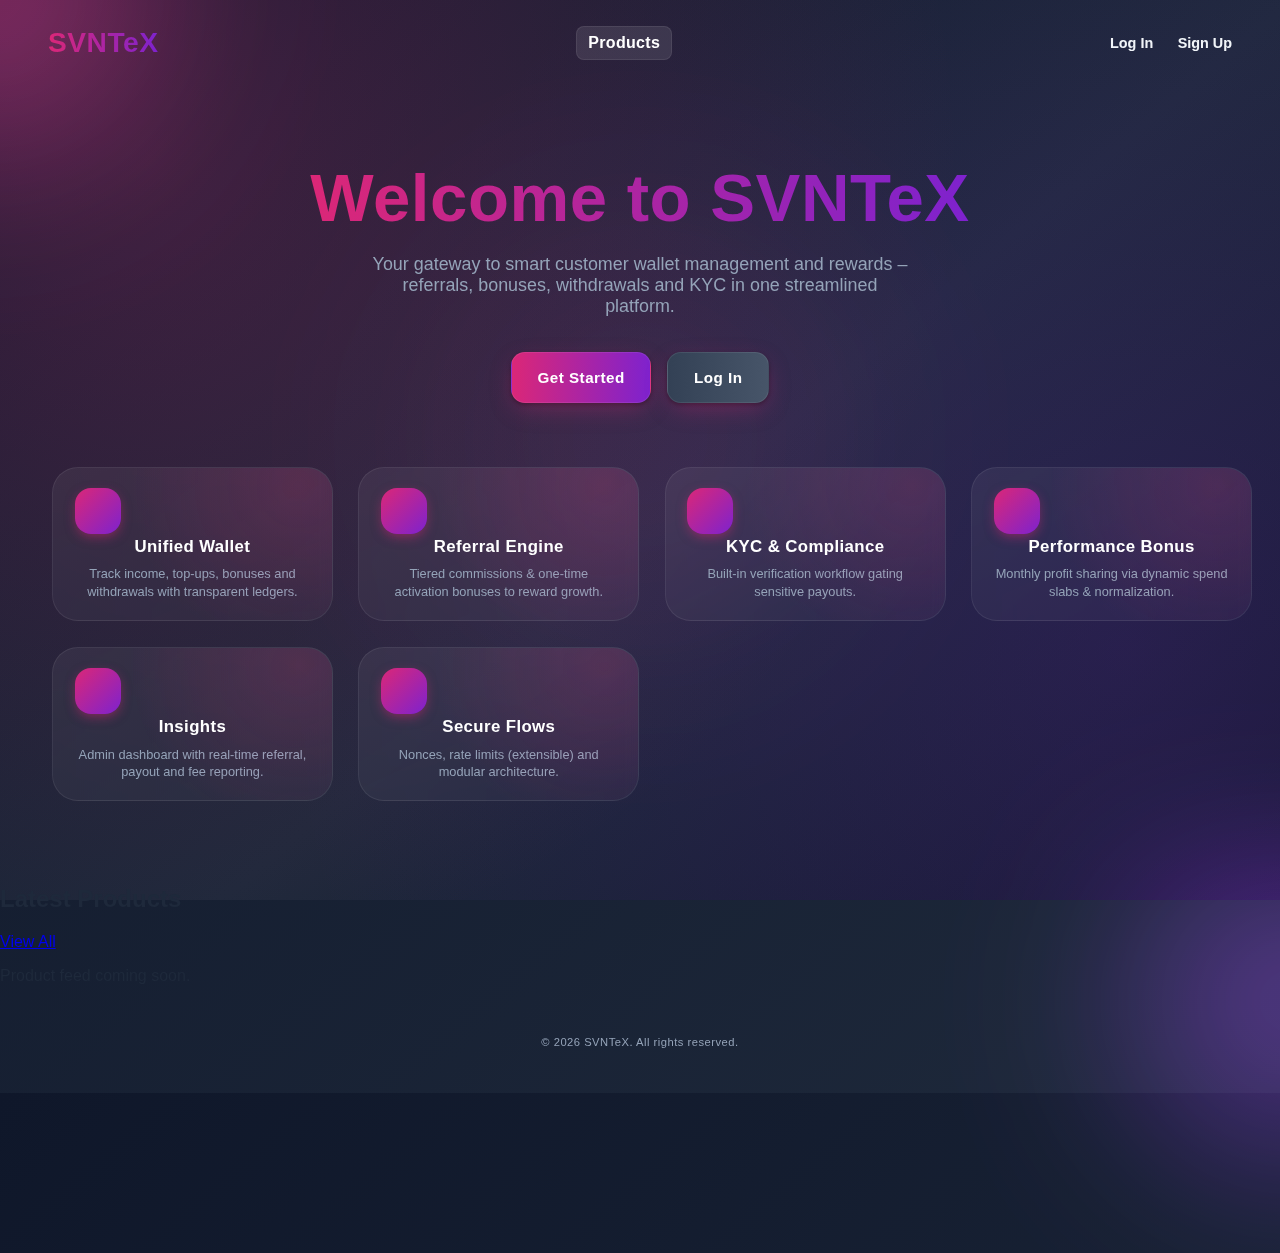
<file: custom-landing/index.html>
<!doctype html>
<html lang="en">
  <head>
    <meta charset="utf-8" />
    <meta name="viewport" content="width=device-width, initial-scale=1" />
    <title>SVNTeX — Welcome</title>
    <link rel="preconnect" href="https://fonts.gstatic.com" crossorigin>
    <link rel="stylesheet" href="/assets/css/landing.css" />
    <link rel="stylesheet" href="/assets/css/style.css" />
  </head>
  <body class="svntex-landing">
    <div class="svn-landing-shell">
      <div class="shape s1"></div>
      <div class="shape s2"></div>
      <div class="shape s3"></div>
      <header class="svn-landing-nav" role="banner">
        <div class="brand">SVNTeX</div>
        <nav class="nav-products" aria-label="Products">
          <a class="nav-link" href="#products">Products</a>
        </nav>
        <nav class="nav-actions" aria-label="Primary">
          <a href="/customer-login/">Log In</a>
          <a href="/customer-registration/">Sign Up</a>
        </nav>
      </header>
      <main class="hero" role="main">
        <h1>Welcome to SVNTeX</h1>
        <p class="sub">Your gateway to smart customer wallet management and rewards – referrals, bonuses, withdrawals and KYC in one streamlined platform.</p>
        <div class="cta-bar">
          <a class="btn" href="/customer-registration/" aria-label="Create your SVNTeX account">Get Started</a>
          <a class="btn alt" href="/customer-login/">Log In</a>
        </div>
        <section class="feature-grid" aria-label="Key Features">
          <div class="feature-card"><div class="icon-badge"></div><h3>Unified Wallet</h3><p>Track income, top-ups, bonuses and withdrawals with transparent ledgers.</p></div>
          <div class="feature-card"><div class="icon-badge"></div><h3>Referral Engine</h3><p>Tiered commissions & one-time activation bonuses to reward growth.</p></div>
          <div class="feature-card"><div class="icon-badge"></div><h3>KYC & Compliance</h3><p>Built-in verification workflow gating sensitive payouts.</p></div>
          <div class="feature-card"><div class="icon-badge"></div><h3>Performance Bonus</h3><p>Monthly profit sharing via dynamic spend slabs & normalization.</p></div>
          <div class="feature-card"><div class="icon-badge"></div><h3>Insights</h3><p>Admin dashboard with real-time referral, payout and fee reporting.</p></div>
          <div class="feature-card"><div class="icon-badge"></div><h3>Secure Flows</h3><p>Nonces, rate limits (extensible) and modular architecture.</p></div>
        </section>
      </main>
      <section id="products" class="landing-products-section" aria-label="Latest Products">
        <div class="lp-head"><h2>Latest Products</h2><a class="view-all" href="#">View All</a></div>
        <p class="no-products">Product feed coming soon.</p>
      </section>
      <footer class="footer">&copy; <span id="y"></span> SVNTeX. All rights reserved.</footer>
    </div>
    <script>document.getElementById('y').textContent = new Date().getFullYear();</script>
    <script src="/assets/js/brand-init.js" defer></script>
  </body>
  </html>
</file>
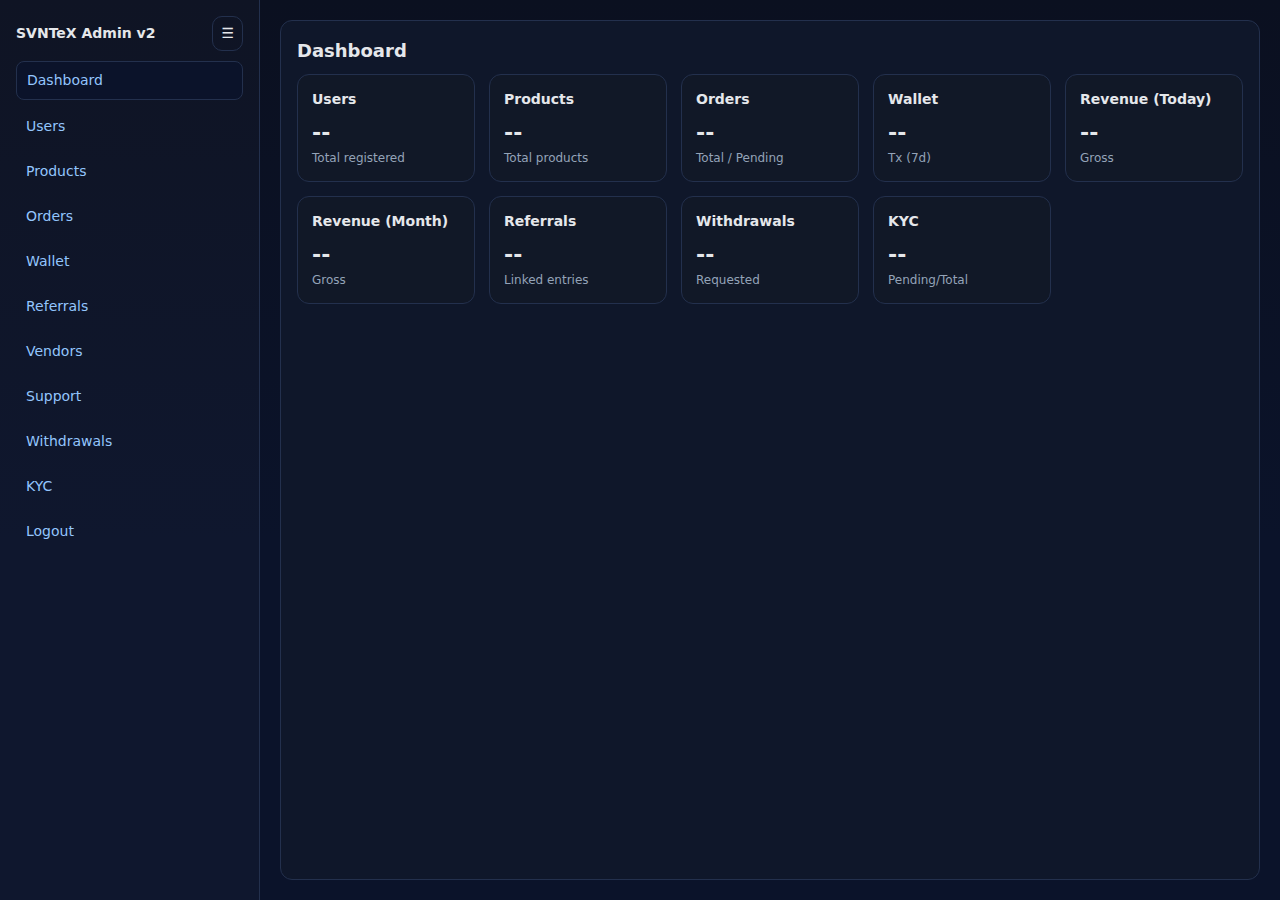
<file: custom-admin-v2/panel.html>
<!doctype html>
<html lang="en">
  <head>
    <meta charset="utf-8" />
    <meta name="viewport" content="width=device-width, initial-scale=1" />
    <title>SVNTeX Admin v2 Panel</title>
    <link rel="stylesheet" href="admin.css" />
  </head>
  <body>
    <script>
      // Canonical to www and admin-v2 path
      (function(){
        var isProd = /(^|\.)svntex\.com$/i.test(location.hostname);
        var onWww = /^www\./i.test(location.hostname);
        if(isProd && !onWww){ location.replace('https://www.svntex.com/admin-v2/panel.html'+location.hash); }
      })();
    </script>
    <div id="layout" class="admin-shell">
      <aside id="sidebar" class="sidebar">
        <div class="brand"><strong>SVNTeX Admin v2</strong><button id="btnToggle" class="burger" aria-label="Toggle menu" title="Toggle menu">☰</button></div>
        <nav>
          <a href="#dashboard" class="active">Dashboard</a>
          <a href="#users">Users</a>
          <a href="#products">Products</a>
          <a href="#orders">Orders</a>
          <a href="#wallet">Wallet</a>
          <a href="#referrals">Referrals</a>
          <a href="#vendors">Vendors</a>
          <a href="#support">Support</a>
          <a href="#withdrawalsAdmin">Withdrawals</a>
          <a href="#kyc">KYC</a>
          <a href="#logout" id="logout">Logout</a>
        </nav>
      </aside>
      <main class="content grid">
        <section id="dashboard" class="section">
          <h2>Dashboard</h2>
          <div class="cards" style="margin-top:10px">
            <div class="card" data-goto="#users"><div class="title">Users</div><div class="kpi" id="kpiUsers">--</div><div class="desc">Total registered</div></div>
            <div class="card" data-goto="#products"><div class="title">Products</div><div class="kpi" id="kpiProducts">--</div><div class="desc">Total products</div></div>
            <div class="card" data-goto="#orders"><div class="title">Orders</div><div class="kpi" id="kpiOrders">--</div><div class="desc">Total / Pending</div></div>
            <div class="card" data-goto="#wallet"><div class="title">Wallet</div><div class="kpi" id="kpiWallet">--</div><div class="desc">Tx (7d)</div></div>
            <div class="card"><div class="title">Revenue (Today)</div><div class="kpi" id="kpiRevToday">--</div><div class="desc">Gross</div></div>
            <div class="card"><div class="title">Revenue (Month)</div><div class="kpi" id="kpiRevMonth">--</div><div class="desc">Gross</div></div>
            <div class="card" data-goto="#referrals"><div class="title">Referrals</div><div class="kpi" id="kpiReferrals">--</div><div class="desc">Linked entries</div></div>
            <div class="card" data-goto="#withdrawalsAdmin"><div class="title">Withdrawals</div><div class="kpi" id="kpiWd">--</div><div class="desc">Requested</div></div>
            <div class="card" data-goto="#kyc"><div class="title">KYC</div><div class="kpi" id="kpiKyc">--</div><div class="desc">Pending/Total</div></div>
          </div>
        </section>
        <section id="orders" class="section hidden"><h2>Orders</h2>
          <div class="grid columns-3" style="max-width:840px">
            <label>Status
              <select id="ordStatus"><option value="">All</option><option>pending</option><option>paid</option><option>processing</option><option>shipped</option><option>delivered</option><option>cancelled</option><option>refunded</option></select>
            </label>
            <div class="grid" style="grid-auto-flow:column;align-items:end"><button id="ordLoad">Load</button></div>
          </div>
          <div id="ordList" class="list" style="margin-top:10px">No orders.</div>
        </section>
        <section id="withdrawalsAdmin" class="section hidden"><h2>Withdrawals</h2>
          <div class="grid columns-3" style="max-width:840px">
            <label>Status<select id="wdStatus"><option value="">All</option><option>requested</option><option>approved</option><option>rejected</option></select></label>
            <div class="grid" style="grid-auto-flow:column;align-items:end"><button id="wdAdminLoad">Load</button></div>
          </div>
          <div id="wdAdminList" class="list" style="margin-top:10px">No withdrawals.</div>
        </section>
        <section id="users" class="section hidden"><h2>Users</h2>
          <div id="usersBox" class="muted">Loading...</div>
          <div class="grid columns-2" style="margin-top:12px">
            <div>
              <input id="userSearch" placeholder="Search users (email/username)" />
              <div id="userList" class="list" style="margin-top:8px"></div>
            </div>
            <form id="userForm" class="grid">
              <h3>Edit User</h3>
              <input type="hidden" name="id" />
              <label>Customer ID <input name="customer_id" disabled /></label>
              <label>Email <input name="email" required /></label>
              <label>First name <input name="first_name" /></label>
              <label>Last name <input name="last_name" /></label>
              <label>Display name <input name="display_name" /></label>
              <label>Mobile <input name="mobile" /></label>
              <label>Gender <input name="gender" /></label>
              <label>DOB <input name="dob" placeholder="YYYY-MM-DD" /></label>
              <label>Employee ID <input name="employee_id" /></label>
              <label>Referral Source <input name="referral_source" /></label>
              <div><button type="submit">Save Changes</button></div>
              <div id="userMsg" class="muted"></div>
            </form>
          </div>
        </section>
        <section id="products" class="section hidden"><h2>Products</h2>
          <div class="grid columns-3" style="max-width:960px">
            <label>Search
              <input id="prodSearch" placeholder="Search by title, SKU or ID" />
            </label>
            <label>Status
              <select id="prodStatus"><option value="">All</option><option value="publish">Active</option><option value="draft">Draft</option></select>
            </label>
            <label>Stock
              <select id="prodStock"><option value="">Any</option><option value="instock">In stock</option><option value="outofstock">Out of stock</option><option value="onbackorder">On backorder</option></select>
            </label>
          </div>
          <div class="grid" style="grid-auto-flow:column;gap:10px;align-items:end;max-width:960px;margin-top:6px">
            <label>Category<select id="prodCatFilter"><option value="">All</option></select></label>
            <div><button id="prodLoad">Load</button></div>
            <div class="muted">Quick actions: toggle Active/Draft and stock status inline.</div>
          </div>
          <div class="grid" style="grid-auto-flow:column;gap:10px;margin:10px 0">
            <button id="btnNewProduct">Add product</button>
            <label>Per page<select id="prodPer"><option>20</option><option>50</option><option>100</option></select></label>
            <div class="grid" style="grid-auto-flow:column;gap:8px;align-items:center">
              <button id="bulkApply" class="secondary">Bulk apply</button>
              <label><input type="checkbox" id="bulkActive"> Active</label>
              <label><input type="checkbox" id="bulkDraft"> Draft</label>
              <label>Stock<select id="bulkStock"><option value="">—</option><option value="instock">In stock</option><option value="outofstock">Out of stock</option></select></label>
              <label>Price Δ<input id="bulkPriceDelta" type="number" step="0.01" placeholder="+10 / -5"></label>
            </div>
          </div>
          <form id="prodForm" class="grid" style="max-width:640px;display:none">
            <input type="hidden" name="id" />
            <input type="hidden" name="featured_media" />
            <input type="hidden" name="video_media" />
            <label>Title<input name="title" required placeholder="Product title"></label>
            <div class="grid columns-3">
              <label>MRP<input name="mrp" id="pMrp" type="number" step="0.01" min="0" placeholder="0.00"></label>
              <label>Tax %<input name="tax_percent" id="pTax" type="number" step="0.01" min="0" placeholder="0"></label>
              <label>Company Profit<input name="company_profit" id="pProfit" type="number" step="0.01" min="0" placeholder="0.00"></label>
            </div>
            <div class="grid columns-2">
              <label>Base Price<input name="base_price" type="number" step="0.01" min="0" placeholder="0.00"></label>
              <label>Discount Price<input name="discount_price" type="number" step="0.01" min="0" placeholder="0.00"></label>
            </div>
            <div class="grid columns-2">
              <label>SKU<input name="sku" placeholder="SKU"></label>
              <label>Vendor<select name="vendor_id" id="vendorSelect"><option value="">— None —</option></select></label>
            </div>
            <div class="grid columns-3">
              <label>Stock Qty<input name="stock_qty" type="number" min="0" placeholder="0"></label>
              <label>Stock Status
                <select name="stock_status">
                  <option value="">— Select —</option>
                  <option value="instock">In stock</option>
                  <option value="outofstock">Out of stock</option>
                  <option value="onbackorder">On backorder</option>
                </select>
              </label>
              <label>Low Stock Threshold<input name="low_stock_threshold" type="number" min="0" placeholder="0"></label>
            </div>
            <label>Description<textarea name="content" rows="4" placeholder="Short description"></textarea></label>
            <div class="grid columns-2">
              <label>Categories<select name="categories" id="prodCats" multiple size="5"></select></label>
              <div>
                <label>Featured Image
                  <input type="file" id="prodImage" accept="image/png, image/jpeg, image/jpg, image/webp" />
                </label>
                <div id="imgPreview" class="muted" style="margin-top:8px"></div>
              </div>
            </div>
            <div class="grid columns-3">
              <label>Brands<select name="brands" id="brandSelect" multiple size="5"></select></label>
              <label>Tags<select name="tags" id="tagSelect" multiple size="5"></select></label>
              <label>Shipping Class<select name="shipping_class" id="shipClassSelect"></select></label>
            </div>
            <div class="grid columns-2">
              <div>
                <label>Short Video (upload)
                  <input type="file" id="prodVideo" accept="video/*" />
                </label>
                <div id="vidPreview" class="muted" style="margin-top:8px"></div>
              </div>
              <label>Or Video URL<input name="video_url" placeholder="https://..."></label>
            </div>
            <div>
              <label>Gallery Images (upload multiple)
                <input type="file" id="galleryInput" accept="image/png, image/jpeg, image/jpg, image/webp" multiple />
              </label>
              <div id="galleryPreview" class="muted" style="margin-top:8px; display:flex; gap:8px; flex-wrap:wrap;"></div>
            </div>
            <div class="grid columns-4">
              <label>Weight<input name="weight" type="number" step="0.01" min="0" placeholder="0"></label>
              <label>Length<input name="length" type="number" step="0.01" min="0" placeholder="0"></label>
              <label>Width<input name="width" type="number" step="0.01" min="0" placeholder="0"></label>
              <label>Height<input name="height" type="number" step="0.01" min="0" placeholder="0"></label>
            </div>
            <div class="grid columns-2">
              <label>Meta Title<input name="meta_title" placeholder="SEO title"></label>
              <label>Meta Description<textarea name="meta_description" rows="2" placeholder="SEO description"></textarea></label>
            </div>
            <div class="grid columns-2">
              <label>Status
                <select name="status" id="statusSelect">
                  <option value="publish">Publish</option>
                  <option value="draft">Draft</option>
                </select>
              </label>
              <label>Slug<input name="slug" placeholder="custom-slug"></label>
            </div>
            <div class="grid columns-3">
              <label><input type="checkbox" name="is_featured" value="1"> Featured</label>
              <label>Visibility
                <select name="visibility">
                  <option value="public">Public</option>
                  <option value="private">Private</option>
                  <option value="hidden">Hidden</option>
                </select>
              </label>
              <div class="grid" style="grid-auto-flow:column; gap:14px; align-items:center;">
                <label><input type="checkbox" name="approved" value="1"> Approved</label>
                <label><input type="checkbox" name="archived" value="1"> Archived</label>
              </div>
            </div>
            <div class="grid" style="grid-auto-flow:column;justify-content:start"><button type="submit">Save Product</button><button type="button" id="prodReset" class="secondary">Reset</button></div>
            <div id="prodMsg" class="muted"></div>
          </form>
          <div id="prodList" class="list">Loading...</div>
          <div id="prodPager" class="grid" style="grid-auto-flow:column;gap:8px;justify-content:center;margin-top:8px"><button id="prodPrev" class="secondary">Prev</button><span id="prodPageInfo" class="muted"></span><button id="prodNext" class="secondary">Next</button></div>
          <div id="prodReviewsBox" class="grid" style="max-width:860px;margin-top:16px;display:none">
            <div class="grid" style="grid-auto-flow:column;justify-content:start"><button id="prodRevLoad">Load Reviews</button></div>
            <div id="prodRevList" class="list">No reviews.</div>
          </div>
        </section>
        <section id="wallet" class="section hidden"><h2>Wallet</h2>
          <div class="grid columns-3" style="max-width:840px">
            <label>User ID (optional)<input id="wUserId" type="number" min="1" placeholder="Filter by user ID"></label>
            <div class="grid" style="grid-auto-flow:column;align-items:end"><button id="wLoad">Load</button></div>
          </div>
          <div id="wList" class="list" style="margin-top:10px">No data.</div>
        </section>
        <section id="referrals" class="section hidden"><h2>Referrals</h2>
          <div class="grid columns-3" style="max-width:840px">
            <label>Referrer ID<input id="refReferrer" type="number" min="1"></label>
            <label>Referee ID<input id="refReferee" type="number" min="1"></label>
            <div class="grid" style="grid-auto-flow:column;align-items:end"><button id="refLink">Link</button></div>
          </div>
          <div class="grid columns-3" style="max-width:840px;margin-top:10px">
            <label>Qualify Amount<input id="refAmount" type="number" step="0.01" min="0"></label>
            <div class="grid" style="grid-auto-flow:column;align-items:end"><button id="refQualify">Mark Qualified</button></div>
          </div>
          <div class="grid columns-2" style="max-width:840px;margin-top:10px">
            <label>List by Referrer ID<input id="refListReferrer" type="number" min="1"></label>
            <div class="grid" style="grid-auto-flow:column;align-items:end"><button id="refLoad">Load</button></div>
          </div>
          <div id="refList" class="list" style="margin-top:10px">No referrals.</div>
        </section>
        <section id="vendors" class="section hidden"><h2>Vendors</h2>
          <div class="grid columns-2" style="max-width:860px">
            <div>
              <div id="venList" class="list">Loading...</div>
            </div>
            <form id="venForm" class="grid">
              <h3>Edit Vendor</h3>
              <input type="hidden" name="id" />
              <label>Name<input name="name" required /></label>
              <label>Email<input name="email" /></label>
              <label>Phone<input name="phone" /></label>
              <label>Notes<textarea name="notes" rows="3"></textarea></label>
              <div class="grid" style="grid-auto-flow:column;justify-content:start"><button type="submit">Save</button><button type="button" id="venNew" class="secondary">New</button></div>
              <div id="venMsg" class="muted"></div>
            </form>
          </div>
        </section>
        <section id="support" class="section hidden"><h2>Support</h2>
          <div class="grid" style="max-width:860px">
            <div class="grid" style="grid-auto-flow:column;justify-content:start"><button id="supLoad">Load Tickets</button><button id="supClear" class="secondary">Clear</button></div>
            <div id="supList" class="list">No tickets.</div>
          </div>
        </section>
        <section id="kyc" class="section hidden"><h2>KYC</h2>
          <div class="grid" style="max-width:860px">
            <div class="grid" style="grid-auto-flow:column;justify-content:start">
              <button id="kycLoad">Load Submissions</button>
            </div>
            <div id="kycList" class="list">No submissions.</div>
          </div>
        </section>
      </main>
    </div>
    <button id="globalMenuBtn" title="Menu" aria-label="Menu" style="position:fixed;left:12px;top:12px;z-index:9999;display:none;background:#0f172a;border:1px solid #23304d;color:#e5e7eb;border-radius:10px;padding:10px 12px;cursor:pointer">☰</button>
    <script>
    (async function(){
      async function getRestNonce(){
        const r = await fetch('/wp-admin/admin-ajax.php?action=svntex2_get_rest_nonce', { credentials:'include' });
        try { const j = await r.json(); if(j.success) return j.data.nonce; } catch(e){}
        return null;
      }
      const nonce = await getRestNonce();
      const headers = nonce ? { 'X-WP-Nonce': nonce } : {};
      const res = await fetch('/wp-json/wp/v2/users/me', { credentials: 'include', headers });
      if(!res.ok){
        alert('Your session has expired. Please sign in again.');
        location.href='/admin-v2/';
        return;
      }
      const me = await res.json();
      // Users pre-load (for KPI and quick list)
      const ures = await fetch('/wp-json/wp/v2/users?per_page=10&orderby=registered&order=desc',{ credentials:'include', headers });
      const users = ures.ok ? await ures.json() : [];
      const box = document.getElementById('usersBox');
      box.innerHTML = users.map(u=>`<div>#${u.id} — ${u.name} (${u.email||'-'})</div>`).join('') || 'No users.';

      // Sidebar + menu button
      const layout = document.getElementById('layout');
      const sidebar = document.getElementById('sidebar');
      const btnLocal = document.getElementById('btnToggle');
      const globalBtn = document.getElementById('globalMenuBtn');
      function applyMenuBtn(){ globalBtn.style.display = window.matchMedia('(max-width:900px)').matches ? 'block' : 'none'; }
      applyMenuBtn();
      window.addEventListener('resize', applyMenuBtn);
      function toggleSidebar(){
        if(window.matchMedia('(max-width:900px)').matches){ sidebar.classList.toggle('open'); }
        else { layout.classList.toggle('collapsed'); }
      }
      btnLocal.addEventListener('click', toggleSidebar);
      globalBtn.addEventListener('click', toggleSidebar);

      function toast(t){ let el=document.querySelector('.toast'); if(!el){ el=document.createElement('div'); el.className='toast'; document.body.appendChild(el); } el.textContent=t; el.classList.add('show'); setTimeout(()=>el.classList.remove('show'),2000); }

      // Users management
      const userList = document.getElementById('userList');
      const userForm = document.getElementById('userForm');
      const userMsg = document.getElementById('userMsg');
      function um(t){ userMsg.textContent=t; }
      async function loadUsers(q=''){
        userList.textContent='Loading...';
        const r = await fetch('/wp-json/svntex2/v1/users?per_page=20&search='+encodeURIComponent(q), { credentials:'include', headers });
        const j = await r.json();
        const items = (j && j.items) || [];
        userList.innerHTML = items.map(u=>`<div><a href="#" data-uid="${u.id}">#${u.id}</a> ${u.username} · ${u.email} · ${u.meta.customer_id||''}</div>`).join('') || 'No users.';
      }
      await loadUsers('');
      document.getElementById('userSearch').addEventListener('input', (e)=>{ loadUsers(e.target.value); });
      userList.addEventListener('click', async (e)=>{
        const id = e.target.getAttribute('data-uid'); if(!id) return; e.preventDefault(); um('');
        const r = await fetch('/wp-json/svntex2/v1/users/'+id, { credentials:'include', headers });
        const u = await r.json();
        userForm.id.value = u.id;
        userForm.customer_id.value = u.meta.customer_id || '';
        userForm.email.value = u.email || '';
        userForm.first_name.value = u.first_name || '';
        userForm.last_name.value = u.last_name || '';
        userForm.display_name.value = u.display_name || '';
        userForm.mobile.value = u.meta.mobile || '';
        userForm.gender.value = u.meta.gender || '';
        userForm.dob.value = u.meta.dob || '';
        userForm.employee_id.value = u.meta.employee_id || '';
        userForm.referral_source.value = u.meta.referral_source || '';
      });
      userForm.addEventListener('submit', async (e)=>{
        e.preventDefault(); um('Saving...');
        const data = Object.fromEntries(new FormData(userForm).entries()); const id = data.id; delete data.id; delete data.customer_id;
        const r = await fetch('/wp-json/svntex2/v1/users/'+id, { method:'POST', credentials:'include', headers:{ ...headers, 'Content-Type':'application/json' }, body: JSON.stringify(data) });
        const j = await r.json(); if(j && j.id){ um('Saved'); } else { um(j.error || 'Save failed'); }
      });

      // Products
      const prodList = document.getElementById('prodList');
      const prodForm = document.getElementById('prodForm');
      const prodMsg = document.getElementById('prodMsg');
      function pm(t){ prodMsg.textContent=t; }
      const prodSearch = document.getElementById('prodSearch');
      const prodStatus = document.getElementById('prodStatus');
      const prodStock = document.getElementById('prodStock');
      const prodCatFilter = document.getElementById('prodCatFilter');
      document.getElementById('btnNewProduct')?.addEventListener('click', ()=>{ prodForm.style.display='grid'; window.scrollTo({top: prodForm.offsetTop-60, behavior:'smooth'}); });

      let prodPage = 1; function per(){ const el=document.getElementById('prodPer'); return el?parseInt(el.value,10)||20:20; }
      async function loadProducts(){
        pm(''); prodList.textContent = 'Loading...';
        const qs = new URLSearchParams();
        if(prodSearch?.value){
          const raw = prodSearch.value.trim();
          const idMatch = raw.replace(/^#/,'');
          if(/^\d+$/.test(idMatch)) qs.set('id', idMatch);
          else qs.set('search', raw);
        }
        if(prodStatus?.value){ qs.set('status', prodStatus.value); }
        if(prodStock?.value){ qs.set('stock_status', prodStock.value); }
        if(prodCatFilter?.value){ qs.set('category', prodCatFilter.value); }
        qs.set('per_page', String(per()));
        qs.set('page', String(prodPage));
        const r = await fetch('/wp-json/svntex2/v1/products'+(qs.toString()?('?'+qs.toString()):''), { credentials:'include', headers });
        const j = await r.json(); const items = (j && j.items) || []; const total=j.total||0;
        prodList.innerHTML = items.map(p=>`<div class="list-item"><label style="display:flex;gap:10px;align-items:center"><input type="checkbox" class="sel" value="${p.id}" />${p.thumbnail_url?`<img src="${p.thumbnail_url}" alt="thumb" style="width:48px;height:48px;object-fit:cover;border-radius:6px">`:''}<div><strong>#${p.id}</strong> ${p.title} <div class="meta">SKU ${p.sku||'-'} · ${p.stock_status||'-'} · Qty ${p.stock_qty||0}</div></div></label><div class="grid" style="grid-auto-flow:column;gap:8px;align-items:center"><a href="#" data-edit="${p.id}">Edit</a><a href="#" data-del="${p.id}">Delete</a><a href="#" data-toggle-status="${p.id}" data-st="${p.status==='draft'?'publish':'draft'}">${p.status==='draft'?'Make Active':'Make Draft'}</a><a href="#" data-toggle-stock="${p.id}" data-stock="${p.stock_status==='outofstock'?'instock':'outofstock'}">${p.stock_status==='outofstock'?'Mark In-stock':'Mark Out-of-stock'}</a></div></div>`).join('') || '<div class="muted">No products yet.</div>';
        const pi=document.getElementById('prodPageInfo'); if(pi){ const pages = Math.max(1, Math.ceil(total/ per())); pi.textContent = `Page ${prodPage} / ${pages}`; }
      }
      await loadProducts();
      document.getElementById('prodPrev')?.addEventListener('click', (e)=>{ e.preventDefault(); if(prodPage>1){ prodPage--; loadProducts(); } });
      document.getElementById('prodNext')?.addEventListener('click', (e)=>{ e.preventDefault(); prodPage++; loadProducts(); });
      document.getElementById('prodPer')?.addEventListener('change', ()=>{ prodPage=1; loadProducts(); });

      document.getElementById('bulkApply')?.addEventListener('click', async (e)=>{
        e.preventDefault(); const ids = Array.from(prodList.querySelectorAll('input.sel:checked')).map(x=>parseInt(x.value,10)).filter(Boolean); if(!ids.length){ toast('Select items'); return; }
        const updates={}; if(document.getElementById('bulkActive').checked) updates.status='publish'; if(document.getElementById('bulkDraft').checked) updates.status='draft'; const sst=document.getElementById('bulkStock').value; if(sst) updates.stock_status=sst; const d=document.getElementById('bulkPriceDelta').value; if(d){ updates.discount_price_delta=parseFloat(d); }
        // If price delta specified, fetch each item and update price individually
        if(updates.discount_price_delta){
          for(const id of ids){
            const r=await fetch('/wp-json/svntex2/v1/products?id='+id,{credentials:'include',headers}); const j=await r.json(); const p=(j.items||[])[0]; const cur=parseFloat(p.discount_price||p.base_price||0); const next=(cur + updates.discount_price_delta); await fetch('/wp-json/svntex2/v1/products/'+id,{method:'POST',credentials:'include',headers:{...headers,'Content-Type':'application/json'}, body: JSON.stringify({ discount_price: next })});
          }
          toast('Prices updated');
        }
        const simple = { ...updates }; delete simple.discount_price_delta; if(Object.keys(simple).length){ const r=await fetch('/wp-json/svntex2/v1/products/bulk-update',{method:'POST',credentials:'include',headers:{...headers,'Content-Type':'application/json'}, body: JSON.stringify({ ids, updates: simple })}); const j=await r.json(); toast(j.updated?('Updated '+j.updated):'No updates'); }
        loadProducts();
      });
      // Products: list item actions
      prodList.addEventListener('click', async (e)=>{
        const a = e.target.closest('a'); if(!a) return; e.preventDefault();
        const id = parseInt(a.dataset.edit||a.dataset.del||a.dataset.toggleStatus||a.dataset.toggleStock||'0',10);
        if(!id) return;
        if(a.hasAttribute('data-del')){
          if(!confirm('Delete product #'+id+'?')) return;
          const r = await fetch('/wp-json/svntex2/v1/products/'+id,{ method:'DELETE', credentials:'include', headers });
          const j = await r.json(); if(j && j.deleted){ toast('Deleted'); loadProducts(); }
          else toast(j.error||'Delete failed');
          return;
        }
        if(a.hasAttribute('data-toggleStatus')){
          const st = a.getAttribute('data-st')||'publish';
          await fetch('/wp-json/svntex2/v1/products/'+id,{ method:'POST', credentials:'include', headers:{...headers,'Content-Type':'application/json'}, body: JSON.stringify({ status: st }) });
          toast('Status updated'); loadProducts(); return;
        }
        if(a.hasAttribute('data-toggleStock')){
          const sv = a.getAttribute('data-stock')||'instock';
          await fetch('/wp-json/svntex2/v1/products/'+id,{ method:'POST', credentials:'include', headers:{...headers,'Content-Type':'application/json'}, body: JSON.stringify({ stock_status: sv }) });
          toast('Stock updated'); loadProducts(); return;
        }
        if(a.hasAttribute('data-edit')){
          // Load single product and fill form
          const r = await fetch('/wp-json/svntex2/v1/products?id='+id, { credentials:'include', headers });
          const j = await r.json(); const p=(j.items||[])[0]; if(!p){ toast('Not found'); return; }
          fillProductForm(p); prodForm.style.display='grid'; window.scrollTo({top: prodForm.offsetTop-60, behavior:'smooth'});
          return;
        }
      });

      // Load button and filters
      document.getElementById('prodLoad')?.addEventListener('click', ()=>{ prodPage=1; loadProducts(); });
      prodSearch?.addEventListener('keydown', (e)=>{ if(e.key==='Enter'){ e.preventDefault(); prodPage=1; loadProducts(); }});
      prodStatus?.addEventListener('change', ()=>{ prodPage=1; loadProducts(); });
      prodStock?.addEventListener('change', ()=>{ prodPage=1; loadProducts(); });
      prodCatFilter?.addEventListener('change', ()=>{ prodPage=1; loadProducts(); });

      // Taxonomies and vendors into selects
      async function loadSelects(){
        try{
          const [cats, brands, tags, ships] = await Promise.all([
            fetch('/wp-json/wp/v2/svntex_category?per_page=100',{credentials:'include',headers}),
            fetch('/wp-json/wp/v2/svntex_brand?per_page=100',{credentials:'include',headers}),
            fetch('/wp-json/wp/v2/svntex_tag?per_page=100',{credentials:'include',headers}),
            fetch('/wp-json/wp/v2/svntex_shipping_class?per_page=100',{credentials:'include',headers}),
          ]);
          const [jc, jb, jt, js] = await Promise.all([cats.json(), brands.json(), tags.json(), ships.json()]);
          const catSel = document.getElementById('prodCats'); const catFilter = document.getElementById('prodCatFilter');
          function opt(el, id, name){ const o=document.createElement('option'); o.value=id; o.textContent=name; el.appendChild(o); }
          if(Array.isArray(jc)){
            catSel.innerHTML=''; jc.forEach(t=>opt(catSel, t.id, t.name));
            const keepFirst = catFilter.querySelector('option'); catFilter.innerHTML=''; if(keepFirst) catFilter.appendChild(keepFirst); jc.forEach(t=>opt(catFilter, t.id, t.name));
          }
          const bSel=document.getElementById('brandSelect'); if(Array.isArray(jb)){ bSel.innerHTML=''; jb.forEach(t=>opt(bSel, t.id, t.name)); }
          const tSel=document.getElementById('tagSelect'); if(Array.isArray(jt)){ tSel.innerHTML=''; jt.forEach(t=>opt(tSel, t.id, t.name)); }
          const sSel=document.getElementById('shipClassSelect'); if(Array.isArray(js)){ sSel.innerHTML=''; js.forEach(t=>opt(sSel, t.id, t.name)); }
        }catch(e){ /* ignore */ }
        // Vendors (best-effort, may not exist)
        try{
          const r = await fetch('/wp-json/svntex2/v1/vendors',{credentials:'include',headers}); if(r.ok){ const j=await r.json(); const vs=document.getElementById('vendorSelect'); vs.innerHTML='<option value="">— None —</option>'+ (Array.isArray(j.items)?j.items.map(v=>`<option value="${v.id}">${v.name}</option>`).join(''):'' ); }
        }catch(e){ /* ignore */ }
      }
      await loadSelects();

      // Media upload helper
      async function uploadMedia(file){
        const fd = new FormData(); fd.append('file', file); fd.append('status','inherit');
        const r = await fetch('/wp-json/wp/v2/media', { method:'POST', credentials:'include', headers:{ 'X-WP-Nonce': nonce }, body: fd });
        const j = await r.json(); if(j && j.id) return j.id; throw new Error(j.message||'Upload failed');
      }

      // Product form helpers
      function fillProductForm(p){
        prodForm.id.value = p.id || '';
        prodForm.title.value = p.title || '';
        prodForm.slug.value = p.slug || '';
        prodForm.mrp.value = p.mrp || '';
        prodForm.tax_percent.value = p.tax_percent || '';
        prodForm.company_profit.value = p.company_profit || '';
        prodForm.base_price.value = p.base_price || '';
        prodForm.discount_price.value = p.discount_price || '';
        prodForm.sku.value = p.sku || '';
        prodForm.vendor_id.value = p.vendor_id || '';
        prodForm.stock_qty.value = p.stock_qty || '';
        prodForm.stock_status.value = p.stock_status || '';
        prodForm.low_stock_threshold.value = p.low_stock_threshold || '';
        prodForm.content.value = p.content || '';
        document.getElementById('statusSelect').value = p.status || 'publish';
        prodForm.meta_title.value = p.meta_title || '';
        prodForm.meta_description.value = p.meta_description || '';
        prodForm.visibility.value = p.visibility || 'public';
        prodForm.querySelector('input[name="is_featured"]').checked = !!p.is_featured;
        prodForm.querySelector('input[name="approved"]').checked = !!p.approved;
        prodForm.querySelector('input[name="archived"]').checked = !!p.archived;
        // Multi-selects
        function setMulti(sel, ids){ const set=new Set((ids||[]).map(String)); Array.from(sel.options).forEach(o=>{ o.selected = set.has(String(o.value)); }); }
        setMulti(document.getElementById('prodCats'), p.categories);
        setMulti(document.getElementById('brandSelect'), p.brands);
        setMulti(document.getElementById('tagSelect'), p.tags);
        const shipSel=document.getElementById('shipClassSelect'); if(p.shipping_class && p.shipping_class.length){ shipSel.value = String(p.shipping_class[0]); }
        // Media hidden IDs
        prodForm.featured_media.value = p.featured_media||'';
        prodForm.video_media.value = p.video_media||'';
        document.getElementById('imgPreview').textContent = p.thumbnail_url?('Current image set'):'';
        document.getElementById('vidPreview').textContent = p.video_url?('Video URL set'):'';
      }

      document.getElementById('prodReset')?.addEventListener('click', ()=>{ prodForm.reset(); prodForm.style.display='none'; document.getElementById('imgPreview').textContent=''; document.getElementById('vidPreview').textContent=''; document.getElementById('galleryPreview').innerHTML=''; pm(''); });

      // Image/video previews and uploads
      document.getElementById('prodImage')?.addEventListener('change', async (e)=>{ const f=e.target.files[0]; if(!f) return; document.getElementById('imgPreview').textContent='Uploading...'; try{ const id=await uploadMedia(f); prodForm.featured_media.value=id; document.getElementById('imgPreview').textContent='Image uploaded'; }catch(err){ document.getElementById('imgPreview').textContent='Upload failed'; }});
      document.getElementById('prodVideo')?.addEventListener('change', async (e)=>{ const f=e.target.files[0]; if(!f) return; document.getElementById('vidPreview').textContent='Uploading...'; try{ const id=await uploadMedia(f); prodForm.video_media.value=id; document.getElementById('vidPreview').textContent='Video uploaded'; }catch(err){ document.getElementById('vidPreview').textContent='Upload failed'; }});
      document.getElementById('galleryInput')?.addEventListener('change', async (e)=>{ const files=Array.from(e.target.files||[]); const box=document.getElementById('galleryPreview'); box.textContent='Uploading '+files.length+' images...'; const ids=[]; for(const f of files){ try{ const id=await uploadMedia(f); ids.push(id); }catch(err){} } box.textContent = ids.length?('Added '+ids.length+' images'):'No images added'; prodForm.querySelector('input[name="gallery"]')?.remove(); const hidden=document.createElement('input'); hidden.type='hidden'; hidden.name='gallery'; hidden.value = ids.join(','); prodForm.appendChild(hidden); });

      // Submit product create/update
      prodForm.addEventListener('submit', async (e)=>{
        e.preventDefault(); pm('Saving...');
        const data = Object.fromEntries(new FormData(prodForm).entries());
        // Normalize multi-selects
        function vals(sel){ return Array.from(sel.selectedOptions).map(o=>parseInt(o.value,10)).filter(Boolean); }
        data.categories = vals(document.getElementById('prodCats'));
        data.brands = vals(document.getElementById('brandSelect'));
        data.tags = vals(document.getElementById('tagSelect'));
        const sc = document.getElementById('shipClassSelect'); data.shipping_class = sc && sc.value? [parseInt(sc.value,10)] : [];
        data.is_featured = prodForm.querySelector('input[name="is_featured"]').checked ? 1 : 0;
        data.archived = prodForm.querySelector('input[name="archived"]').checked ? 1 : 0;
        data.approved = prodForm.querySelector('input[name="approved"]').checked ? 1 : 0;
        // Numeric coercion
        ['mrp','tax_percent','company_profit','base_price','discount_price','stock_qty','low_stock_threshold','weight','length','width','height','vendor_id'].forEach(k=>{ if(data[k]!==undefined && data[k]!=='' ) data[k] = Number(data[k]); });
        const id = data.id; delete data.id;
        const url = id? ('/wp-json/svntex2/v1/products/'+id) : '/wp-json/svntex2/v1/products';
        const method = id? 'POST' : 'POST';
        const r = await fetch(url, { method, credentials:'include', headers:{...headers,'Content-Type':'application/json'}, body: JSON.stringify(data) });
        const j = await r.json(); if(j && (j.id || j.ok)) { pm('Saved'); toast('Saved'); prodForm.style.display='none'; loadProducts(); }
        else { pm(j.error||'Save failed'); }
      });

      // Simple hash router for sections
      const sections = Array.from(document.querySelectorAll('main .section'));
      const navLinks = Array.from(document.querySelectorAll('aside nav a'));
      function show(hash){
        if(!hash) hash = '#dashboard';
        sections.forEach(s=>{ s.classList.toggle('hidden', '#'+s.id !== hash); });
        navLinks.forEach(a=>{ a.classList.toggle('active', a.getAttribute('href')===hash); });
        if(hash==='#dashboard'){ loadKpis(); }
      }
      window.addEventListener('hashchange', ()=>show(location.hash));
      show(location.hash||'#dashboard');

      // KPIs
      async function loadKpis(){
        try{
          const r = await fetch('/wp-json/svntex2/v1/admin/analytics', { credentials:'include', headers });
          const j = await r.json();
          if(!j) return;
          const $ = (id,v)=>{ const el=document.getElementById(id); if(el) el.textContent = (typeof v==='number')? String(v) : (v||'--'); };
          $('kpiUsers', j.users_total);
          $('kpiProducts', j.products_total);
          $('kpiOrders', `${j.orders_total} / ${j.orders_pending}`);
          $('kpiWallet', `${j.wallet_7d_count} (${(j.wallet_7d_sum||0).toFixed(2)})`);
          $('kpiRevToday', (j.revenue_today||0).toFixed(2));
          $('kpiRevMonth', (j.revenue_month||0).toFixed(2));
          $('kpiReferrals', '--');
          $('kpiWd', j.withdrawals_requested);
          $('kpiKyc', '--');
        }catch(e){}
      }

      // Orders list
      document.getElementById('ordLoad')?.addEventListener('click', async ()=>{
        const st = document.getElementById('ordStatus').value; const qs = st? ('?status='+encodeURIComponent(st)) : '';
        const r = await fetch('/wp-json/svntex2/v1/admin/orders'+qs, { credentials:'include', headers }); const j=await r.json(); const box=document.getElementById('ordList');
        const items = (j && j.items)||[]; box.innerHTML = items.length? items.map(o=>`<div class="list-item">#${o.id} · User ${o.user_id} · ${o.status} · Total ₹${o.grand_total?.toFixed?o.grand_total.toFixed(2):o.grand_total} <button data-oid="${o.id}" data-st="processing" class="btnSmall">Mark Processing</button> <button data-oid="${o.id}" data-st="shipped" class="btnSmall">Mark Shipped</button></div>`).join('') : 'No orders.';
        box.querySelectorAll('button[data-oid]')?.forEach(btn=>btn.addEventListener('click', async (e)=>{ const b=e.currentTarget; const id=b.getAttribute('data-oid'); const st=b.getAttribute('data-st'); await fetch('/wp-json/svntex2/v1/admin/orders/'+id,{method:'POST',credentials:'include',headers:{...headers,'Content-Type':'application/json'}, body: JSON.stringify({ status: st })}); toast('Updated'); }));
      });

      // Withdrawals list
      document.getElementById('wdAdminLoad')?.addEventListener('click', async ()=>{
        const st=document.getElementById('wdStatus').value; const qs=st?('?status='+encodeURIComponent(st)) : '';
        const r=await fetch('/wp-json/svntex2/v1/admin/withdrawals'+qs,{credentials:'include',headers}); const j=await r.json(); const box=document.getElementById('wdAdminList');
        const items=(j&&j.items)||[]; box.innerHTML = items.length? items.map(w=>`<div class="list-item">#${w.id} · User ${w.user_id} · ${w.status} · ₹${w.amount?.toFixed?w.amount.toFixed(2):w.amount} <button data-wid="${w.id}" data-act="approve" class="btnSmall">Approve</button> <button data-wid="${w.id}" data-act="reject" class="btnSmall">Reject</button></div>`).join('') : 'No withdrawals.';
        box.querySelectorAll('button[data-wid]')?.forEach(btn=>btn.addEventListener('click', async (e)=>{ const b=e.currentTarget; const id=b.getAttribute('data-wid'); const act=b.getAttribute('data-act'); await fetch('/wp-json/svntex2/v1/admin/withdrawals/'+id,{method:'POST',credentials:'include',headers:{...headers,'Content-Type':'application/json'}, body: JSON.stringify({ action: act })}); toast('Updated'); }));
      });

      // Wallet transactions (admin view)
      document.getElementById('wLoad')?.addEventListener('click', async ()=>{
        const uid = parseInt(document.getElementById('wUserId').value||'0',10); const qs = uid? ('?user_id='+uid) : '';
        const r = await fetch('/wp-json/svntex2/v1/wallet/transactions'+qs, { credentials:'include', headers }); const j = await r.json(); const box=document.getElementById('wList');
        const items=(j&&j.items)||[]; box.innerHTML = items.length? items.map(t=>`<div class="list-item">#${t.id} · U${t.user_id} · ${t.category} · ${(t.amount>0?'+':'')}${t.amount} · ${t.created_at}</div>`).join('') : 'No data.';
      });

      // Referrals
      document.getElementById('refLink')?.addEventListener('click', async ()=>{
        const ref = parseInt(document.getElementById('refReferrer').value||'0',10); const ree = parseInt(document.getElementById('refReferee').value||'0',10); if(!ref||!ree){ toast('IDs required'); return; }
        const r=await fetch('/wp-json/svntex2/v1/referrals/link',{method:'POST',credentials:'include',headers:{...headers,'Content-Type':'application/json'}, body: JSON.stringify({ referrer_id:ref, referee_id:ree })}); const j=await r.json(); toast(j.ok?'Linked':'Failed');
      });
      document.getElementById('refQualify')?.addEventListener('click', async ()=>{
        const ref = parseInt(document.getElementById('refReferrer').value||'0',10); const ree = parseInt(document.getElementById('refReferee').value||'0',10); const amt = parseFloat(document.getElementById('refAmount').value||'0'); if(!ref||!ree){ toast('IDs required'); return; }
        const r=await fetch('/wp-json/svntex2/v1/referrals/qualify',{method:'POST',credentials:'include',headers:{...headers,'Content-Type':'application/json'}, body: JSON.stringify({ referrer_id:ref, referee_id:ree, amount: amt })}); const j=await r.json(); toast(j.ok?'Marked':'Failed');
      });
      document.getElementById('refLoad')?.addEventListener('click', async ()=>{
        const rid = parseInt(document.getElementById('refListReferrer').value||'0',10); const qs = rid? ('?referrer_id='+rid) : '';
        const r=await fetch('/wp-json/svntex2/v1/referrals'+qs,{credentials:'include',headers}); const j=await r.json(); const box=document.getElementById('refList'); const items=(j&&j.items)||[]; box.innerHTML = items.length? items.map(x=>`<div class="list-item">Referrer ${x.referrer_id||'?'} → Referee ${x.referee_id||'?'} · ${x.qualified?'Qualified':'—'}</div>`).join('') : 'No referrals.';
      });

      // Support
      document.getElementById('supLoad')?.addEventListener('click', async ()=>{ const r=await fetch('/wp-json/svntex2/v1/admin/support',{credentials:'include',headers}); const j=await r.json(); const box=document.getElementById('supList'); const items=(j&&j.items)||[]; box.innerHTML = items.length? items.map(t=>`<div class="list-item">U${t.user_id}: <strong>${t.subject}</strong><br>${t.message}<div class="muted">${t.ts}</div></div>`).join('') : 'No tickets.'; });
      document.getElementById('supClear')?.addEventListener('click', async ()=>{ if(!confirm('Clear all tickets?')) return; await fetch('/wp-json/svntex2/v1/admin/support/clear',{method:'POST',credentials:'include',headers}); toast('Cleared'); document.getElementById('supList').textContent='No tickets.'; });

      // KYC
      document.getElementById('kycLoad')?.addEventListener('click', async ()=>{ const r=await fetch('/wp-json/svntex2/v1/kyc',{credentials:'include',headers}); const j=await r.json(); const box=document.getElementById('kycList'); const items=(j&&j.items)||[]; box.innerHTML = items.length? items.map(k=>`<div class="list-item">#${k.id} · U${k.user_id} · ${k.status} · ${k.created_at||''}</div>`).join('') : 'No submissions.'; });

      // Logout
      document.getElementById('logout')?.addEventListener('click', (e)=>{ e.preventDefault(); location.href = '/logout-handler.php'; });
    </script>
  </body>
</html>
</file>
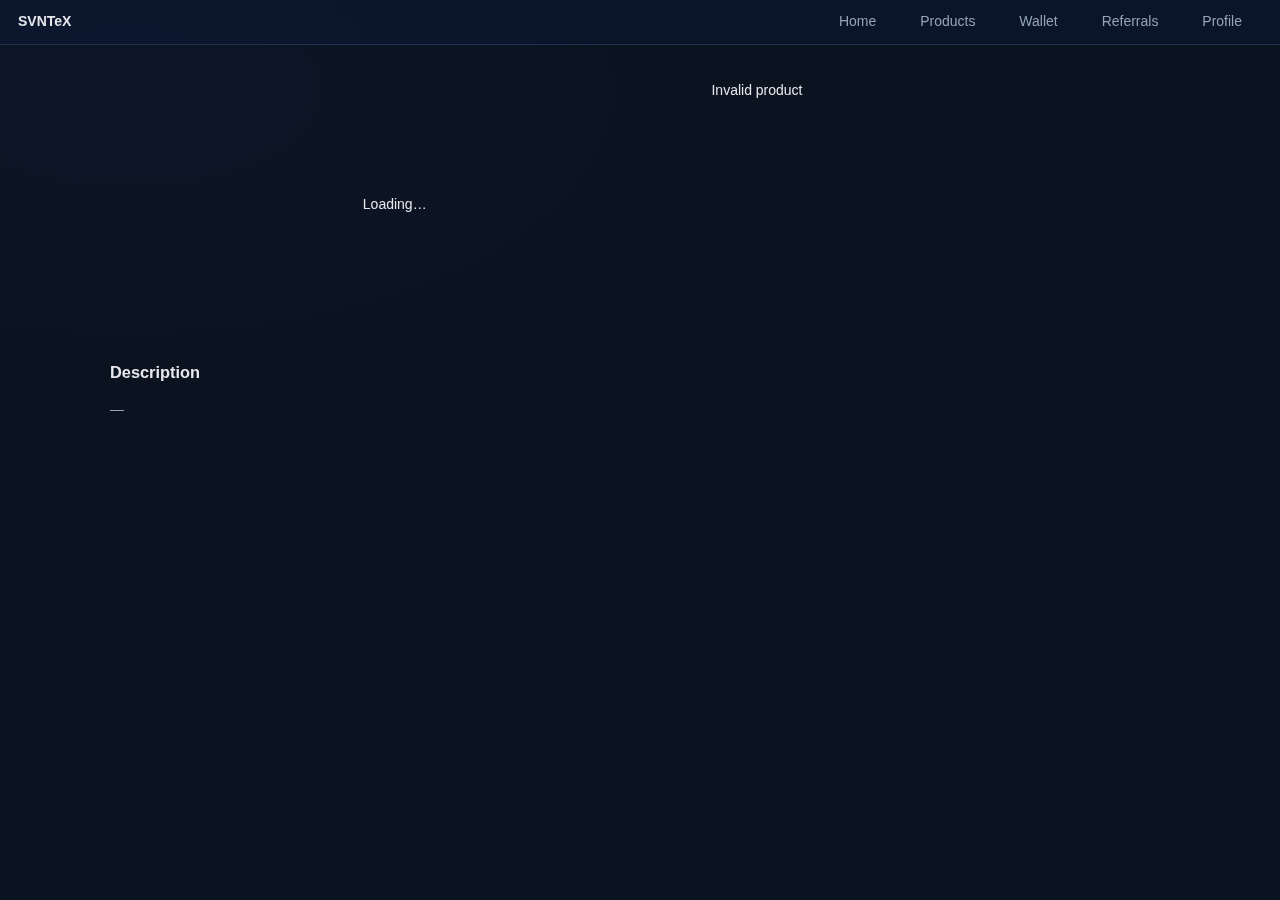
<file: custom-member-v2/product.html>
<!doctype html>
<html lang="en">
  <head>
    <meta charset="utf-8" />
    <meta name="viewport" content="width=device-width, initial-scale=1" />
    <title>Product · SVNTeX</title>
    <link rel="stylesheet" href="member.css" />
  </head>
  <body>
    <script>
      (function(){
        var isProd = /(^|\.)svntex\.com$/i.test(location.hostname); var onWww = /^www\./i.test(location.hostname);
        if(isProd && !onWww){ location.replace('https://www.svntex.com/member-v2/product.html'+location.search+location.hash); }
      })();
    </script>
    <div class="member-shell">
      <header class="topbar">
        <div class="brand"><a href="/member-v2/app.html#products" style="text-decoration:none;color:inherit">SVNTeX</a></div>
        <nav>
          <a href="/member-v2/app.html#home">Home</a>
          <a href="/member-v2/app.html#products">Products</a>
          <a href="/member-v2/app.html#wallet">Wallet</a>
          <a href="/member-v2/app.html#referrals">Referrals</a>
          <a href="/member-v2/app.html#profile">Profile</a>
        </nav>
      </header>
      <main class="content">
        <section class="section">
          <div id="pdWrap" class="grid" style="grid-template-columns: 1.2fr 1fr; gap: 16px; align-items: start">
            <div id="pdMedia" class="card" style="min-height:280px;display:flex;align-items:center;justify-content:center">Loading…</div>
            <div id="pdInfo" class="card" style="padding:16px">Loading…</div>
          </div>
        </section>
        <section class="section">
          <h3>Description</h3>
          <div id="pdDesc" class="muted">—</div>
        </section>
      </main>
    </div>
    <script>
    (function(){
      function qs(k){ const u=new URL(location.href); return u.searchParams.get(k); }
      const id = parseInt(qs('id')||'0',10); if(!id){ document.getElementById('pdInfo').textContent='Invalid product'; return; }
      let publicNonce = '';
      async function getPublicNonce(){ try{ const r=await fetch('/wp-json/svntex2/v1/public-nonce'); const j=await r.json(); if(j && j.nonce) return j.nonce; }catch(e){} return ''; }
      function priceFmt(n){ try{ return new Intl.NumberFormat('en-IN',{style:'currency',currency:'INR'}).format(n); }catch(e){ return '₹'+(n||0).toFixed(2); } }
      function imgTag(src){ return src? ('<img src="'+src+'" alt="" style="width:100%;height:100%;object-fit:cover;border-radius:12px">') : '<div class="muted" style="padding:20px">No Image</div>'; }

      async function load(){
        publicNonce = await getPublicNonce();
        const r = await fetch('/wp-json/svntex2/v1/catalog/'+id);
        if(!r.ok){ document.getElementById('pdInfo').textContent='Not found'; return; }
        const p = await r.json();
        // Media
        const media = document.getElementById('pdMedia');
        const imgs = [p.thumbnail_url].concat(p.images||[]).filter(Boolean);
        media.innerHTML = imgs.length ? ('<div style="display:grid;grid-template-columns:1fr;gap:8px;width:100%">'+ imgs.map((src,i)=>'<div class="pimg" style="width:100%;aspect-ratio:4/3;overflow:hidden;background:#0f172a">'+imgTag(src)+'</div>').join('') + '</div>') : imgTag(p.thumbnail_url||'');
        // Info
        const info = document.getElementById('pdInfo');
        const priceLine = (p.min_price===p.max_price)? priceFmt(p.min_price) : (priceFmt(p.min_price)+' – '+priceFmt(p.max_price));
        info.innerHTML = '<h2 style="margin:.25rem 0 0">'+(p.title||'')+'</h2>'+
          '<div class="meta" style="margin:.25rem 0 8px">MRP '+priceFmt(p.mrp||0)+' · Price '+priceLine+'</div>'+
          '<div class="grid" style="grid-template-columns: 120px 100px; gap:8px; align-items: center">'+
            '<label>Qty<input id="qty" type="number" min="1" value="1" style="width:100%"></label>'+
            '<button id="btnAdd">Add to cart</button>'+
          '</div>'+
          '<div id="msg" class="muted" style="margin-top:8px"></div>';
        document.getElementById('btnAdd').addEventListener('click', async ()=>{
          const qty = Math.max(1, parseInt(document.getElementById('qty').value||'1',10));
          const btn = document.getElementById('btnAdd'); const msg = document.getElementById('msg');
          btn.disabled=true; const orig=btn.textContent; btn.textContent='Adding…'; msg.textContent='';
          try{
            const res = await fetch('/wp-json/svntex2/v1/cart/add', { method:'POST', headers:{ 'Content-Type':'application/json','X-SVNTeX2-Nonce': publicNonce }, body: JSON.stringify({ product_id:id, variant_id:0, qty: qty }) });
            const j = await res.json(); if(res.ok && j && j.grand_total!==undefined){ btn.textContent='Added'; msg.textContent='Cart total: '+priceFmt(j.grand_total); }
            else { btn.textContent='Error'; msg.textContent=(j && (j.error||j.message))||'Failed'; }
          }catch(e){ btn.textContent='Error'; msg.textContent='Failed'; }
          setTimeout(()=>{ btn.textContent=orig; btn.disabled=false; }, 1200);
        });
        // Description
        document.getElementById('pdDesc').textContent = p.excerpt || '';
      }
      load();
    })();
    </script>
  </body>
</html>
</file>
<file: assets/css/landing.css>
/* SVNTeX Landing Page Styles */
:root {
  --svn-bg-start:#0f172a; /* slate-900 */
  --svn-bg-end:#1e293b; /* slate-800 */
  --svn-accent:#db2777; /* pink-600 */
  --svn-accent-alt:#7e22ce; /* violet-700 */
  --svn-text:#f1f5f9; /* slate-100 */
  --svn-text-dim:#94a3b8; /* slate-400 */
  --svn-radius: clamp(18px,2.5vw,42px);
}
html,body { margin:0; padding:0; font-family: system-ui,-apple-system,Segoe UI,Helvetica,Arial,sans-serif; background:linear-gradient(140deg,var(--svn-bg-start),var(--svn-bg-end)); color:var(--svn-text); min-height:100%; -webkit-font-smoothing:antialiased; }
body.svntex-landing { overflow-x:hidden; }
.svn-landing-shell { position:relative; min-height:100vh; display:flex; flex-direction:column; }
.svn-landing-nav { display:flex; align-items:center; justify-content:space-between; padding: clamp(1rem,2vw,2rem) clamp(1.2rem,4vw,3rem); z-index:10; }
.svn-landing-nav .nav-products{display:flex;gap:.6rem;align-items:center}
.svn-landing-nav .nav-products .nav-link{color:#fff;text-decoration:none;font-weight:600;background:rgba(255,255,255,.1);padding:.45rem .7rem;border-radius:8px;border:1px solid rgba(255,255,255,.08)}
.svn-landing-nav .nav-products select{padding:.45rem .6rem;border-radius:8px;border:1px solid rgba(255,255,255,.2);background:rgba(15,23,42,.6);color:#fff}
.svn-landing-nav .nav-products .product-search{display:flex;gap:.4rem;align-items:center}
.svn-landing-nav .nav-products .product-search input[type="search"]{padding:.45rem .6rem;border-radius:8px;border:1px solid rgba(255,255,255,.2);background:#fff;color:#0f172a;min-width:220px}
.svn-landing-nav .nav-products .product-search button{padding:.48rem .7rem;border-radius:8px;border:0;background:linear-gradient(92deg,var(--svn-accent),var(--svn-accent-alt));color:#fff;font-weight:600;cursor:pointer}
.svn-landing-nav .brand { font-size: clamp(1.3rem,2.2vw,2rem); font-weight:700; letter-spacing:.5px; background:linear-gradient(90deg,var(--svn-accent),var(--svn-accent-alt)); -webkit-background-clip:text; background-clip:text; color:transparent; }
.svn-landing-nav .nav-actions a { text-decoration:none; font-weight:600; color:var(--svn-text); font-size:.9rem; margin-left:1.25rem; position:relative; }
.svn-landing-nav .nav-actions a:after { content:""; position:absolute; left:0; bottom:-4px; width:0; height:2px; background:linear-gradient(90deg,var(--svn-accent),var(--svn-accent-alt)); transition:.35s width; }
.svn-landing-nav .nav-actions a:hover:after { width:100%; }
.hero { flex:1; display:flex; flex-direction:column; align-items:center; justify-content:center; text-align:center; padding: clamp(2rem,6vw,6rem) 1.25rem 4rem; position:relative; }
.hero h1 { font-size: clamp(2.4rem,6vw,4.2rem); line-height:1.08; margin:0 0 1.2rem; font-weight:800; letter-spacing:.5px; background:linear-gradient(90deg,var(--svn-accent),var(--svn-accent-alt)); -webkit-background-clip:text; background-clip:text; color:transparent; }
.hero p.sub { font-size: clamp(1.05rem,1.4vw,1.35rem); max-width: 54ch; margin:0 auto 2.2rem; color:var(--svn-text-dim); font-weight:400; }
.cta-bar { display:flex; flex-wrap:wrap; gap:1rem; justify-content:center; margin-bottom: clamp(2.5rem,5vw,4rem); }
.btn { --btn-bg:var(--svn-accent); --btn-bg2:var(--svn-accent-alt); position:relative; display:inline-flex; align-items:center; gap:.55rem; background:linear-gradient(92deg,var(--btn-bg),var(--btn-bg2)); color:#fff; padding:.95rem 1.6rem 1rem; font-weight:600; font-size: .95rem; letter-spacing:.5px; border-radius: 14px; text-decoration:none; border:1px solid rgba(255,255,255,.08); box-shadow:0 8px 24px -4px rgba(219,39,119,.35),0 2px 4px rgba(0,0,0,.4); transition:.4s transform,.4s box-shadow; }
.btn:hover { transform:translateY(-4px); box-shadow:0 10px 28px -3px rgba(219,39,119,.55),0 4px 10px rgba(0,0,0,.55); }
.btn.alt { --btn-bg: #334155; --btn-bg2:#475569; }
.feature-grid { width:100%; max-width:1200px; margin:0 auto; display:grid; grid-template-columns:repeat(auto-fit,minmax(240px,1fr)); gap: clamp(1.1rem,2vw,1.9rem); padding:0 clamp(1rem,3vw,2rem); }
.feature-card { position:relative; background:linear-gradient(155deg, rgba(255,255,255,.06), rgba(148,163,184,.04)); border:1px solid rgba(255,255,255,.08); border-radius: 26px; padding:1.3rem 1.35rem 1.25rem; overflow:hidden; backdrop-filter: blur(6px); }
.feature-card:before { content:""; position:absolute; inset:0; background: radial-gradient(circle at 88% 12%, rgba(219,39,119,.18), transparent 60%); opacity:.9; pointer-events:none; mix-blend-mode:overlay; }
.feature-card h3 { margin:.15rem 0 .55rem; font-size:1.05rem; letter-spacing:.4px; font-weight:600; color:#fff; }
.feature-card p { margin:0; font-size:.8rem; line-height:1.35; color:var(--svn-text-dim); }
.icon-badge { width:46px; height:46px; border-radius:16px; background:linear-gradient(135deg,var(--svn-accent),var(--svn-accent-alt)); display:flex; align-items:center; justify-content:center; box-shadow:0 4px 12px -2px rgba(219,39,119,.55); }
.icon-badge svg { width:22px; height:22px; stroke:#fff; stroke-width:1.6; }
.footer { text-align:center; padding:2.2rem 1rem 2.8rem; font-size:.7rem; color:var(--svn-text-dim); letter-spacing:.5px; }
/* Decorative animated blobs */
.shape { position:absolute; filter: blur(60px); opacity:.55; mix-blend-mode:screen; }
.shape.s1 { top:-120px; left:-120px; width:360px; height:360px; background: radial-gradient(circle at 30% 30%, var(--svn-accent), transparent 70%); animation: float1 14s linear infinite alternate; }
.shape.s2 { bottom:-160px; right:-140px; width:420px; height:420px; background: radial-gradient(circle at 70% 40%, var(--svn-accent-alt), transparent 65%); animation: float2 18s linear infinite alternate; }
.shape.s3 { top:40%; left:50%; transform:translate(-50%,-50%); width:600px; height:600px; background: radial-gradient(circle at 50% 50%, rgba(219,39,119,.15), transparent 75%); animation: pulse 16s ease-in-out infinite; }
@keyframes float1 { to { transform:translate(60px,80px) scale(1.15); opacity:.4; } }
@keyframes float2 { to { transform:translate(-80px,-40px) scale(1.1); opacity:.4; } }
@keyframes pulse { 50% { transform:translate(-50%,-50%) scale(1.08); opacity:.65; } }
/* Responsive tweaks */
@media (max-width:820px){ .feature-grid { grid-template-columns:repeat(auto-fit,minmax(200px,1fr)); } .hero h1 { font-size: clamp(2.3rem,10vw,3rem); } }
@media (max-width:560px){ .svn-landing-nav { flex-direction:column; gap:.65rem; } .cta-bar { flex-direction:column; } .feature-card { border-radius:22px; } }
</file>
<file: assets/css/style.css>
/* =====================================================================
  SVNTeX 2.0 UI Framework (Phase 1 Polished)
  - Design Tokens
  - Light/Dark Theme
  - Dashboard Layout & Widgets
  - Forms & Utilities
  ===================================================================== */
/* Removed legacy minimal registration styles – replaced with unified brand system */
/* ------------------------------------------------------------- */
/* GLOBAL BRAND BACKGROUND ENHANCEMENTS                          */
/* ------------------------------------------------------------- */
body.svntex-app-shell, body.svntex-landing, body:has(.svntex-dashboard-wrapper) {
  background: radial-gradient(circle at 12% 18%, rgba(219,39,119,0.22), transparent 60%),
              radial-gradient(circle at 88% 72%, rgba(126,34,206,0.18), transparent 65%),
              linear-gradient(140deg,#0f172a,#1e293b 55%, #0f172a);
  background-attachment:fixed;
}
html.dark body.svntex-app-shell { background:linear-gradient(140deg,#0b1220,#172132); }

/* Utility shapes (dashboard) */
.svntex-dashboard-wrapper:before,
.svntex-dashboard-wrapper:after { content:""; position:fixed; width:420px; height:420px; filter:blur(80px); opacity:.45; z-index:-1; pointer-events:none; }
.svntex-dashboard-wrapper:before { top:-160px; left:-140px; background:radial-gradient(circle at 30% 35%, rgba(219,39,119,.55), transparent 70%); animation: dashFloat1 18s linear infinite alternate; }
.svntex-dashboard-wrapper:after { bottom:-180px; right:-160px; background:radial-gradient(circle at 70% 55%, rgba(126,34,206,.55), transparent 70%); animation: dashFloat2 22s linear infinite alternate; }
@keyframes dashFloat1 { to { transform:translate(90px,70px) scale(1.15); opacity:.35; } }
@keyframes dashFloat2 { to { transform:translate(-120px,-60px) scale(1.12); opacity:.35; } }

/* ------------------------------------------------------------- */
/* NAVIGATION + SIDEBAR ENHANCEMENTS                              */
/* ------------------------------------------------------------- */
.dashboard-sidebar { position:relative; backdrop-filter:blur(8px); background:rgba(30,41,59,0.65); border-right:1px solid rgba(255,255,255,0.05); }
body:not(.dark) .dashboard-sidebar { background:rgba(255,255,255,0.75); }
.dashboard-sidebar:before { content:""; position:absolute; inset:0; background:linear-gradient(180deg, rgba(236,72,153,0.15), transparent 45%, rgba(126,34,206,0.22)); pointer-events:none; }

.nav-link { position:relative; font-weight:600; letter-spacing:.3px; color:var(--text-light); display:flex; align-items:center; gap:.75rem; }
.nav-link .nav-ico { width:18px; height:18px; display:inline-flex; align-items:center; justify-content:center; opacity:.8; }
.nav-link svg { width:18px; height:18px; stroke:currentColor; stroke-width:1.8; fill:none; }
.nav-link:hover { background:rgba(236,72,153,0.08); color:var(--primary-blue); }
.nav-link.active { background:linear-gradient(90deg,rgba(236,72,153,0.18),rgba(126,34,206,0.18)); color:#fff; font-weight:600; border-left-color:var(--primary-blue); }
body:not(.dark) .nav-link.active { color:#111; }

/* Micro underline on focus */
.nav-link:focus-visible { outline:none; box-shadow:inset 0 0 0 2px rgba(236,72,153,0.55); }

/* ------------------------------------------------------------- */
/* WIDGET & PANEL MODERNIZATION                                  */
/* ------------------------------------------------------------- */
.widget { background: linear-gradient(155deg, rgba(255,255,255,0.07), rgba(148,163,184,0.05)); border:1px solid rgba(255,255,255,0.08); backdrop-filter:blur(10px); }
body.dark .widget { background: linear-gradient(160deg, rgba(30,41,59,0.9), rgba(51,65,85,0.55)); border-color:rgba(255,255,255,0.06); }
.widget { transition: .55s transform, .55s box-shadow, .55s border-color; }
.widget:hover { transform:translateY(-6px); box-shadow:0 18px 40px -18px rgba(236,72,153,.55),0 4px 14px -3px rgba(0,0,0,.35); border-color:rgba(236,72,153,0.45); }
.widget .wallet-balance, .widget .referral-count { background:linear-gradient(90deg,#ec4899,#7e22ce); -webkit-background-clip:text; background-clip:text; color:transparent; }

/* Panel sections */
.panel { background:linear-gradient(140deg, rgba(255,255,255,0.05), rgba(126,34,206,0.12)); border:1px solid rgba(255,255,255,0.08); padding:2rem 1.6rem; border-radius:28px; position:relative; overflow:hidden; }
body.dark .panel { background:linear-gradient(140deg, rgba(30,41,59,0.9), rgba(126,34,206,0.15)); }
.panel:before { content:""; position:absolute; inset:0; background:radial-gradient(circle at 80% 20%, rgba(236,72,153,0.25), transparent 65%); pointer-events:none; }
.panel-title { margin:0 0 .85rem; font-size:1.15rem; font-weight:600; letter-spacing:.5px; }

/* ------------------------------------------------------------- */
/* BUTTON ENHANCEMENTS (reuse accent gradient)                    */
/* ------------------------------------------------------------- */
button, .submit-btn, .btn-ghost, .btn-refresh { font-weight:600; letter-spacing:.4px; }
button.gradient, .btn-accent-gradient { background:linear-gradient(90deg,#ec4899,#7e22ce); color:#fff; border:none; }
button.gradient:hover, .btn-accent-gradient:hover { filter:brightness(1.1); }

/* Refresh + dark toggle subtle glass */
.btn-ghost, .btn-refresh { background:rgba(255,255,255,0.12); border:1px solid rgba(255,255,255,0.15); backdrop-filter:blur(6px); }
body:not(.dark) .btn-ghost, body:not(.dark) .btn-refresh { background:rgba(255,255,255,0.65); }

/* ------------------------------------------------------------- */
/* AUTH CARD ENHANCEMENTS (shapes + subtle motion)                */
/* ------------------------------------------------------------- */
.svntex-auth-shell { position:relative; }
.svntex-auth-shell:before, .svntex-auth-shell:after { content:""; position:absolute; width:360px; height:360px; filter:blur(70px); opacity:.55; z-index:0; pointer-events:none; }
.svntex-auth-shell:before { top:-140px; left:-120px; background:radial-gradient(circle at 35% 35%, rgba(236,72,153,.6), transparent 70%); animation: authFloat1 22s linear infinite alternate; }
.svntex-auth-shell:after { bottom:-160px; right:-140px; background:radial-gradient(circle at 70% 50%, rgba(126,34,206,.55), transparent 70%); animation: authFloat2 26s linear infinite alternate; }
@keyframes authFloat1 { to { transform:translate(80px,60px) scale(1.18); opacity:.38; } }
@keyframes authFloat2 { to { transform:translate(-90px,-50px) scale(1.15); opacity:.38; } }
.svntex-auth-card { z-index:1; backdrop-filter:blur(12px); }

/* Input icons (optional placeholder icon style) */
.svntex-auth-form .field { position:relative; }
.svntex-auth-form .field.with-icon input { padding-left:2.5rem; }
.svntex-auth-form .field.with-icon .fi { position:absolute; top:50%; left:.85rem; transform:translateY(-50%); width:18px; height:18px; opacity:.65; color:var(--text-light); }

/* Links refinement */
.svntex-auth-foot a { position:relative; }
.svntex-auth-foot a:after { content:""; position:absolute; left:0; bottom:-2px; width:0; height:2px; background:linear-gradient(90deg,#ec4899,#7e22ce); transition:.35s width; }
.svntex-auth-foot a:hover:after { width:100%; }

/* Form success / error animations */
.form-messages.success { animation: flashSuccess 3s ease-in-out; }
@keyframes flashSuccess { 0%{filter:brightness(1.2);} 40%{filter:brightness(1);} 100%{filter:brightness(1);} }

/* ------------------------------------------------------------- */
/* RESPONSIVE FINER TUNING                                       */
/* ------------------------------------------------------------- */
@media (max-width:1020px){ .dashboard-widgets { gap:20px; } }
@media (max-width:760px){ .dash-title { font-size:1.65rem; } .widget { padding:18px; } }
@media (max-width:560px){ .panel { padding:1.35rem 1rem; border-radius:24px; } }

/* ============================================================= */
/* GLOBAL BRAND NAV + BUTTON (imported from landing for reuse)   */
/* ============================================================= */
.svntex-brand-bar { display:flex; align-items:center; justify-content:space-between; padding: clamp(1rem,2vw,1.6rem) clamp(1.1rem,3vw,2.2rem); position:relative; z-index:15; }
.svntex-brand-bar .brand { font-size: clamp(1.25rem,2vw,1.85rem); font-weight:700; letter-spacing:.5px; background:linear-gradient(90deg,#db2777,#7e22ce); -webkit-background-clip:text; background-clip:text; color:transparent; text-decoration:none; }
.svntex-brand-bar .brand:focus-visible { outline:2px solid #db2777; outline-offset:4px; border-radius:8px; }
.svntex-brand-links { display:flex; gap:1rem; align-items:center; }
.svntex-brand-links a { position:relative; text-decoration:none; font-weight:600; font-size:.85rem; color:var(--text-light); padding:.45rem .75rem; border-radius:12px; transition:.35s background, .35s color; }
.svntex-brand-links a:hover { background:rgba(255,255,255,0.08); color:#fff; }
body:not(.dark) .svntex-brand-links a:hover { background:rgba(0,0,0,0.06); color:#222; }
.btn-brand, .svntex-brand-links .btn-brand { --btn-bg:#db2777; --btn-bg2:#7e22ce; display:inline-flex; align-items:center; gap:.5rem; background:linear-gradient(92deg,var(--btn-bg),var(--btn-bg2)); color:#fff !important; padding:.8rem 1.25rem .85rem; font-weight:600; font-size:.85rem; letter-spacing:.4px; border-radius:16px; text-decoration:none; border:1px solid rgba(255,255,255,.12); box-shadow:0 8px 22px -6px rgba(219,39,119,.55),0 2px 4px rgba(0,0,0,.45); transition:.45s transform,.45s box-shadow; cursor:pointer; }
.btn-brand:hover { transform:translateY(-3px); box-shadow:0 10px 28px -6px rgba(219,39,119,.65),0 4px 12px rgba(0,0,0,.5); }
.btn-brand:active { transform:translateY(0); }
.btn-brand:focus-visible { outline:none; box-shadow:0 0 0 3px rgba(219,39,119,.55); }

/* Size variants */
.btn-brand.sm { padding:.55rem .95rem .6rem; font-size:.75rem; border-radius:14px; }

/* Apply brand shell to auth + dashboard if body class present */
body.svntex-app-shell .svntex-auth-shell { padding-top:0; }
body.svntex-app-shell .svntex-auth-card { margin-top: clamp(1rem,4vh,3.5rem); }

/* Dashboard top fusion bar (optional) */
.svntex-dash-top { display:flex; align-items:center; justify-content:space-between; padding: clamp(.85rem,1.4vw,1.25rem) clamp(1rem,2.1vw,2rem); position:sticky; top:0; z-index:20; backdrop-filter:blur(14px); background:rgba(15,23,42,0.55); border-bottom:1px solid rgba(255,255,255,0.06); }
body:not(.dark) .svntex-dash-top { background:rgba(255,255,255,0.65); }
.svntex-dash-top .dash-brand { font-size:1.05rem; font-weight:700; letter-spacing:.5px; background:linear-gradient(90deg,#db2777,#7e22ce); -webkit-background-clip:text; background-clip:text; color:transparent; text-decoration:none; }
.svntex-dash-top .dash-actions { display:flex; gap:.65rem; }
.svntex-dash-top .dash-actions .mini { background:rgba(255,255,255,0.12); border:1px solid rgba(255,255,255,0.15); padding:.55rem .7rem; border-radius:14px; cursor:pointer; color:#fff; font-size:.75rem; font-weight:600; letter-spacing:.3px; transition:.35s background,.35s transform; }
.svntex-dash-top .dash-actions .mini:hover { background:linear-gradient(90deg,#db2777,#7e22ce); transform:translateY(-2px); }
body:not(.dark) .svntex-dash-top .dash-actions .mini { color:#1e293b; }

/* Helper for JS fade-in (progressive enhancement) */
.fade-in { opacity:0; transform:translateY(10px); animation:fadeIn .75s ease forwards; }
@keyframes fadeIn { to { opacity:1; transform:translateY(0); } }
/* Main Stylesheet for SVNTeX Dashboard and Forms */

:root {
  --primary-blue: #2563eb;
  --primary-blue-rgb: 37,99,235;
  --bg: #ffffff;
  --bg-alt: #f4f6fb;
  --border: #e2e8f0;
  --text: #1e293b;
  --text-light: #64748b;
  --sidebar-bg: #f8f9fa;
  --danger: #dc2626;
  --success: #16a34a;
  --warning: #d97706;
  --radius-sm: 4px;
  --radius: 8px;
  --radius-lg: 12px;
  --button-radius: 6px;
  --button-shadow: 0 2px 8px rgba(37,99,235,0.08);
  --font-main: 'Segoe UI', Tahoma, Geneva, Verdana, sans-serif;
  --transition: 0.2s cubic-bezier(.4,0,.2,1);
  --gradient-primary: linear-gradient(135deg,#2563eb,#1741a6);
  --focus-ring: 0 0 0 2px rgba(var(--primary-blue-rgb),0.25);
}

/* Dark Theme */
html.dark, body.dark {
  --bg: #0f172a;
  --bg-alt: #1e293b;
  --sidebar-bg: #162132;
  --border: #2b3b52;
  --text: #f1f5f9;
  --text-light: #94a3b8;
  --button-shadow: 0 2px 8px rgba(0,0,0,0.4);
  background: var(--bg);
  color: var(--text);
}

body {
  background: var(--bg);
  color: var(--text);
  font-family: var(--font-main);
  font-size: 16px;
  margin: 0;
  padding: 0;
}

.dashboard-main {
  display: flex;
  min-height: 100vh;
}

.dashboard-sidebar {
  background: var(--sidebar-bg);
  min-width: 220px;
  padding: 32px 0 0 0;
  display: flex;
  flex-direction: column;
  box-shadow: 2px 0 8px rgba(0,0,0,0.03);
}

.nav-list {
  list-style: none;
  padding: 0;
  margin: 0;
}

.nav-link {
  display: block;
  padding: 14px 32px;
  color: #222;
  text-decoration: none;
  border-left: 4px solid transparent;
  transition: background 0.2s, border-color 0.2s;
}

.nav-link:hover {
  background: #e3e8ef;
  border-left: 4px solid var(--primary-blue);
  color: var(--primary-blue);
}

.nav-link.active {
  background: #e3e8ef;
  border-left: 4px solid var(--primary-blue);
  color: var(--primary-blue);
}

.dashboard-content { flex: 1; padding: 40px 32px; background: var(--bg); }

.content-header h1 {
  margin: 0 0 24px 0;
  font-size: 2rem;
  color: var(--primary-blue);
}

.dashboard-widgets {
  display: flex;
  gap: 32px;
  flex-wrap: wrap;
}

.widget { background: var(--bg-alt); border:1px solid var(--border); border-radius: var(--radius-lg); box-shadow: 0 2px 6px rgba(0,0,0,0.04); padding: 24px; min-width: 220px; flex:1; position:relative; overflow:hidden; }
.widget:before { content:""; position:absolute; inset:0; background:radial-gradient(circle at 85% 15%, rgba(var(--primary-blue-rgb),0.08), transparent 60%); pointer-events:none; }
.widget-title { margin:0 0 6px; font-size:1rem; letter-spacing:.5px; text-transform:uppercase; font-weight:600; color:var(--text-light); }
.wallet-balance { font-size:1.75rem; font-weight:600; }
.muted { color: var(--text-light); font-size:.8rem; }
.sep { margin: 0 .35rem; opacity:.55; }
.placeholder { font-size:.9rem; color:var(--text-light); }
.header-row { display:flex; justify-content:space-between; gap:1rem; align-items:center; flex-wrap:wrap; }
.dash-title { margin:0; font-size:2rem; background:var(--gradient-primary); -webkit-background-clip:text; background-clip:text; color:transparent; }
.header-actions { display:flex; gap:.5rem; }
.btn-ghost, .btn-refresh { background:var(--bg-alt); border:1px solid var(--border); padding:.55rem .85rem; border-radius:var(--radius-sm); cursor:pointer; color:var(--text); line-height:1; font-size:.9rem; display:inline-flex; align-items:center; justify-content:center; transition:var(--transition); }
.btn-ghost:hover, .btn-refresh:hover { background:var(--primary-blue); color:#fff; border-color:var(--primary-blue); }
.btn-refresh:active { transform:rotate(30deg); }
.loading-indicator { font-size:.75rem; margin-left:.5rem; color:var(--text-light); }

/* Dark overrides */
body.dark .widget { background: #1e293b; box-shadow: 0 2px 6px rgba(0,0,0,0.6); }
body.dark .btn-ghost, body.dark .btn-refresh { background:#1e293b; border-color:#2b3b52; color:#cbd5e1; }
body.dark .btn-ghost:hover, body.dark .btn-refresh:hover { background:var(--primary-blue); color:#fff; border-color:var(--primary-blue); }

.wallet-balance, .referral-count {
  font-size: 1.5rem;
  font-weight: 600;
  color: var(--primary-blue);
  margin-top: 8px;
}

/* PB STATUS BADGES */
[data-widget="pb-status"] [data-pb-status] { display:inline-block; padding:2px 10px; border-radius:999px; font-size:.7rem; font-weight:600; letter-spacing:.5px; background:#e2e8f0; color:#1e293b; text-transform:uppercase; }
body.dark [data-widget="pb-status"] [data-pb-status] { background:#334155; color:#e2e8f0; }
[data-pb-status].is-active { background:#16a34a; color:#fff; }
[data-pb-status].is-provisional { background:#d97706; color:#fff; }
[data-pb-status].is-suspended { background:#dc2626; color:#fff; }
[data-pb-status].is-lifetime { background:linear-gradient(90deg,#ec4899,#7e22ce); color:#fff; }
[data-pb-suspense-wrap] { margin-top:6px; font-size:.75rem; }
body.dark [data-pb-suspense-wrap] { color:#e2e8f0; }

.purchases-list {
  margin: 0;
  padding: 0 0 0 18px;
}

/* Button Styles */
button, .submit-btn { background:var(--primary-blue); color:#fff; border:none; border-radius:var(--button-radius); padding:10px 24px; font-size:1rem; cursor:pointer; box-shadow:var(--button-shadow); transition:background var(--transition), box-shadow var(--transition), transform var(--transition); }
button:hover, .submit-btn:hover { background:#1741a6; box-shadow:0 4px 16px rgba(var(--primary-blue-rgb),0.25); }
button:active { transform:translateY(1px); }
button:focus-visible { outline:none; box-shadow:var(--focus-ring); }

/* Form Styles */
form {
  margin: 24px 0;
  padding: 24px;
  background: #fff;
  border-radius: 10px;
  box-shadow: 0 2px 8px rgba(37,99,235,0.06);
}
.form-group {
  margin-bottom: 18px;
}
input, select, textarea { width:100%; padding:10px; border-radius:6px; border:1px solid var(--border); background:var(--bg); color:var(--text); font-size:1rem; margin-top:6px; box-sizing:border-box; transition:border-color var(--transition), box-shadow var(--transition), background var(--transition); }
input:focus, select:focus, textarea:focus { outline:none; border-color:var(--primary-blue); box-shadow:var(--focus-ring); }
body.dark input, body.dark select, body.dark textarea { background:#0f172a; border-color:#2b3b52; }

/* Animations */
@keyframes pulseFade { 0%{opacity:.35} 50%{opacity:.9} 100%{opacity:.35} }
.animate-pulse { animation:pulseFade 1.5s ease-in-out infinite; }

/* Utility */
.grid { display:grid; gap:1.25rem; }
.hidden { display:none !important; }
.flex { display:flex; }
.justify-between { justify-content:space-between; }
.items-center { align-items:center; }
.text-danger { color: var(--danger); }
.text-success { color: var(--success); }
.text-warning { color: var(--warning); }

/* Scroll refinement */
::-webkit-scrollbar { width:10px; }
::-webkit-scrollbar-track { background:var(--bg-alt); }
::-webkit-scrollbar-thumb { background:var(--border); border-radius:20px; }
::-webkit-scrollbar-thumb:hover { background:var(--primary-blue); }

/* Responsive adjustments */
@media (max-width: 900px) {
  .dashboard-main {
    flex-direction: column;
  }
  .dashboard-sidebar {
    min-width: 100%;
    flex-direction: row;
    padding: 0;
    box-shadow: none;
    border-bottom: 1px solid #e3e8ef;
  }
  .nav-list {
    display: flex;
    flex-direction: row;
    justify-content: space-around;
  }
  .nav-link {
    padding: 12px 16px;
    border-left: none;
    border-bottom: 4px solid transparent;
  }
  .nav-link.active, .nav-link:hover {
    border-bottom: 4px solid var(--primary-blue);
    background: #e3e8ef;
  }
  .dashboard-content {
    padding: 24px 12px;
  }
  .dashboard-widgets {
    flex-direction: column;
    gap: 18px;
  }
}

@media (max-width: 600px) {
  .dashboard-sidebar {
    display: none;
  }
  .dashboard-content {
    padding: 12px 4px;
  }
  .widget {
    min-width: 100%;
    padding: 12px;
  }
}

/* =====================================================================
  AUTH PAGES (Login / Registration)
  Modern card layout with gradient accent (pink / magenta)
===================================================================== */
:root {
  --auth-accent-start: #ec4899; /* pink-500 */
  --auth-accent-end: #db2777;   /* pink-600 */
  --auth-accent-rgb: 236,72,153;
  --auth-bg: linear-gradient(135deg, rgba(236,72,153,0.08), rgba(219,39,119,0.08));
}

.svntex-auth-shell { min-height: 100vh; display:flex; align-items:center; justify-content:center; padding: clamp(1rem,3vw,3rem); background: var(--bg-alt); background-image: radial-gradient(circle at 15% 20%, rgba(var(--auth-accent-rgb),0.25), transparent 55%), radial-gradient(circle at 80% 70%, rgba(var(--auth-accent-rgb),0.18), transparent 60%); }
body.dark .svntex-auth-shell { background:#0f172a; }

.svntex-auth-card { width:100%; max-width:420px; background: var(--bg); border:1px solid var(--border); border-radius: 26px; box-shadow: 0 10px 30px -10px rgba(var(--auth-accent-rgb),0.25), 0 2px 6px rgba(0,0,0,0.08); padding: clamp(1.75rem,2.5vw,2.75rem); position:relative; overflow:hidden; }
.svntex-auth-card:before { content:""; position:absolute; inset:0; background:linear-gradient(145deg, rgba(var(--auth-accent-rgb),0.08), transparent 60%); pointer-events:none; }
body.dark .svntex-auth-card { background:#1e293b; border-color:#2b3b52; }

.svntex-auth-title { margin:0 0 0.35rem; font-size: clamp(1.9rem,2.6vw,2.4rem); font-weight:700; letter-spacing:-.5px; background:linear-gradient(90deg,var(--auth-accent-start),var(--auth-accent-end)); -webkit-background-clip:text; background-clip:text; color:transparent; }
.svntex-auth-sub { margin:0 0 1.75rem; font-size:.95rem; color:var(--text-light); }

.svntex-auth-form .field { margin-bottom:1.05rem; }
.svntex-auth-form label { font-size:.8rem; font-weight:600; text-transform:uppercase; letter-spacing:.75px; display:block; margin-bottom:.4rem; color:var(--text-light); }
.svntex-auth-form input[type=text],
.svntex-auth-form input[type=email],
.svntex-auth-form input[type=password] { width:100%; padding:.85rem .95rem; border:1px solid var(--border); border-radius:14px; background:var(--bg-alt); font-size:.95rem; transition:var(--transition); }
body.dark .svntex-auth-form input[type=text], body.dark .svntex-auth-form input[type=email], body.dark .svntex-auth-form input[type=password] { background:#0f172a; border-color:#2b3b52; }
.svntex-auth-form input:focus { outline:none; border-color:var(--auth-accent-start); box-shadow:0 0 0 3px rgba(var(--auth-accent-rgb),0.35); background:var(--bg); }
.svntex-auth-form .inline-split { display:flex; gap:.65rem; }
.svntex-auth-form small.helper { display:block; margin-top:.4rem; font-size:.7rem; color:var(--text-light); }

.svntex-auth-actions { margin-top:1.25rem; display:flex; flex-direction:column; gap:.75rem; }
.btn-accent { background:linear-gradient(90deg,var(--auth-accent-start),var(--auth-accent-end)); color:#fff; border:none; padding:.95rem 1.1rem; border-radius:18px; font-weight:600; font-size:1rem; cursor:pointer; box-shadow:0 4px 18px -4px rgba(var(--auth-accent-rgb),0.55); transition:var(--transition); width:100%; }
.btn-accent:hover { transform:translateY(-2px); box-shadow:0 6px 24px -6px rgba(var(--auth-accent-rgb),0.6); }
.btn-accent:active { transform:translateY(0); }

.svntex-auth-foot { margin-top:1.25rem; font-size:.8rem; text-align:center; color:var(--text-light); }
.svntex-auth-foot a { color:var(--auth-accent-start); text-decoration:none; font-weight:600; }
.svntex-auth-foot a:hover { text-decoration:underline; }

.form-messages { margin-top:.75rem; font-size:.85rem; line-height:1.3; }
.form-messages.error { color:var(--danger); }
.form-messages.success { color:var(--success); }

.svntex-remember-row { display:flex; justify-content:space-between; align-items:center; flex-wrap:wrap; gap:.75rem; font-size:.75rem; }
.svntex-remember-row label { display:inline-flex; align-items:center; gap:.4rem; font-weight:500; text-transform:none; letter-spacing:0; margin:0; }
.svntex-remember-row input[type=checkbox] { width:16px; height:16px; accent-color: var(--auth-accent-start); }

.policy-row { font-size:.7rem; color:var(--text-light); margin-top:-.35rem; display:flex; align-items:center; gap:.4rem; }
.policy-row input { width:16px; height:16px; accent-color: var(--auth-accent-start); }

@media (max-width:520px) {
  .svntex-auth-card { padding:1.65rem 1.25rem; border-radius:22px; }
  .svntex-auth-title { font-size:1.85rem; }
  .svntex-auth-form input { font-size:.95rem; }
}
</file>
<file: custom-admin-v2/admin.css>
/* Copied from custom-admin/admin.css for v2 preview */
:root{
  --bg:#0b1020; --panel:#0f172a; --text:#e5e7eb; --muted:#94a3b8; --brand:#3b82f6; --brand-2:#22c55e; --danger:#ef4444; --border:#23304d; --card:#111827; --input:#0b132a; --link:#93c5fd;
}
*{box-sizing:border-box} html,body{height:100%}
body{margin:0;background:linear-gradient(180deg,var(--bg),#0b132a 60%);color:var(--text);font:14px/1.5 system-ui,-apple-system,Segoe UI,Roboto,Ubuntu,Cantarell,Noto Sans,Helvetica,Arial,sans-serif}
.admin-shell{display:grid;grid-template-columns:260px 1fr;min-height:100vh}
.admin-shell.collapsed{grid-template-columns:0 1fr}
.admin-shell.collapsed .sidebar{display:none}
.sidebar{background:rgba(255,255,255,0.02);border-right:1px solid var(--border);padding:16px;position:sticky;top:0;align-self:start;height:100vh;z-index:20}
button#globalMenuBtn{z-index:9999}
.sidebar .brand{display:flex;align-items:center;justify-content:space-between;margin-bottom:10px}
.sidebar .brand .burger{appearance:none;background:transparent;border:1px solid var(--border);color:var(--text);border-radius:10px;padding:6px 8px;cursor:pointer}
.sidebar nav{display:grid;gap:8px}
.sidebar a{color:var(--link);text-decoration:none;padding:8px 10px;border-radius:8px}
.sidebar a:hover{background:#0b132a}
.sidebar a.active{background:#0b132a;border:1px solid var(--border)}
.content{padding:20px}
.section{background:var(--panel);border:1px solid var(--border);border-radius:12px;padding:16px}
.section h2{margin:0 0 8px 0;font-size:18px}
input,select,textarea,button{font:inherit}
label{display:grid;gap:6px;margin:8px 0}
input,select,textarea{background:var(--input);color:var(--text);border:1px solid var(--border);border-radius:10px;padding:10px}
input:focus,select:focus,textarea:focus{outline:2px solid var(--brand);outline-offset:1px}
button{background:var(--brand);color:white;border:none;border-radius:10px;padding:10px 14px;cursor:pointer}
button.secondary{background:transparent;border:1px solid var(--border);color:var(--text)}
button.danger{background:var(--danger)}
.grid{display:grid;gap:12px}
.columns-2{grid-template-columns:1fr 1fr}
.list{display:grid;gap:8px;max-height:380px;overflow:auto;padding-right:6px}
.list-item{display:flex;gap:8px;align-items:center;justify-content:space-between;background:var(--card);border:1px solid var(--border);border-radius:10px;padding:8px 10px}
.list-item .meta{color:var(--muted);font-size:12px}
.list-item a{color:var(--link)}
.muted{color:var(--muted)}
.success{color:#22c55e}
.error{color:#fca5a5}
.cards{display:grid;grid-template-columns:repeat(5,minmax(140px,1fr));gap:14px}
.card{background:var(--card);border:1px solid var(--border);border-radius:12px;padding:14px;cursor:pointer;transition:transform .08s ease, border-color .2s ease}
.card:hover{transform:translateY(-2px);border-color:#334d7a}
.card .title{font-weight:600;margin-bottom:6px}
.card .kpi{font-size:22px;font-weight:700}
.card .desc{color:var(--muted);font-size:12px}
.hidden{display:none !important}
.section:target{display:block !important}
.toast{position:fixed;right:16px;bottom:16px;background:var(--card);border:1px solid var(--border);color:var(--text);padding:10px 14px;border-radius:10px;box-shadow:0 10px 30px rgba(0,0,0,0.4);opacity:0;transform:translateY(8px);transition:opacity .2s ease,transform .2s ease}
.toast.show{opacity:1;transform:translateY(0)}
.login-wrap{display:grid;place-items:center;min-height:100vh;padding:24px}
.login-card{width:100%;max-width:420px;background:var(--panel);border:1px solid var(--border);border-radius:16px;padding:20px}
.login-card h1{margin:0 0 6px 0}
.login-card .muted{margin-bottom:12px}
@media (max-width:900px){.admin-shell{grid-template-columns:0 1fr}.sidebar{position:fixed;left:12px;top:12px;width:220px;height:auto;border-radius:12px;display:none}.sidebar.open{display:block}.cards{grid-template-columns:repeat(2,minmax(120px,1fr))}}
</file>
<file: custom-member-v2/member.css>
:root{ --bg:#0b1220; --bg2:#0f172a; --card:#111827; --muted:#94a3b8; --text:#e5e7eb; --primary:#4f7fff; --border:#23304d; }
*{box-sizing:border-box} body{margin:0;background:radial-gradient(1200px 600px at 10% 10%, #0e1527 0, #0b1220 45%, #0b1220 100%);color:var(--text);font:14px/1.4 -apple-system,BlinkMacSystemFont,Segoe UI,Roboto,Helvetica,Arial}
.member-shell{display:grid;grid-template-rows:auto 1fr;min-height:100vh}
.topbar{display:flex;justify-content:space-between;align-items:center;padding:12px 18px;background:rgba(16,24,40,.5);backdrop-filter:saturate(180%) blur(12px);border-bottom:1px solid var(--border)}
.topbar .brand{font-weight:600}
.topbar nav a{color:var(--muted);text-decoration:none;margin:0 10px;padding:6px 10px;border-radius:6px}
.topbar nav a.active{color:#fff;background:#0b1a36;border:1px solid var(--border)}
.content{padding:20px;max-width:1100px;margin:0 auto;width:100%}
.section.hidden{display:none}
.kpi{font-size:28px;font-weight:600}
.list{display:grid;gap:8px}
.list-item{display:flex;justify-content:space-between;align-items:center;background:rgba(255,255,255,.03);border:1px solid rgba(255,255,255,.05);border-radius:10px;padding:10px}
.grid{display:grid;gap:10px}
input,select,textarea,button{background:rgba(255,255,255,.04);border:1px solid rgba(255,255,255,.1);border-radius:10px;padding:10px;color:var(--text)}
button{background:var(--primary);border-color:#2f63ff;cursor:pointer}
button.secondary{background:rgba(255,255,255,.05);border-color:rgba(255,255,255,.1)}
.muted{color:var(--muted)}
</file>
